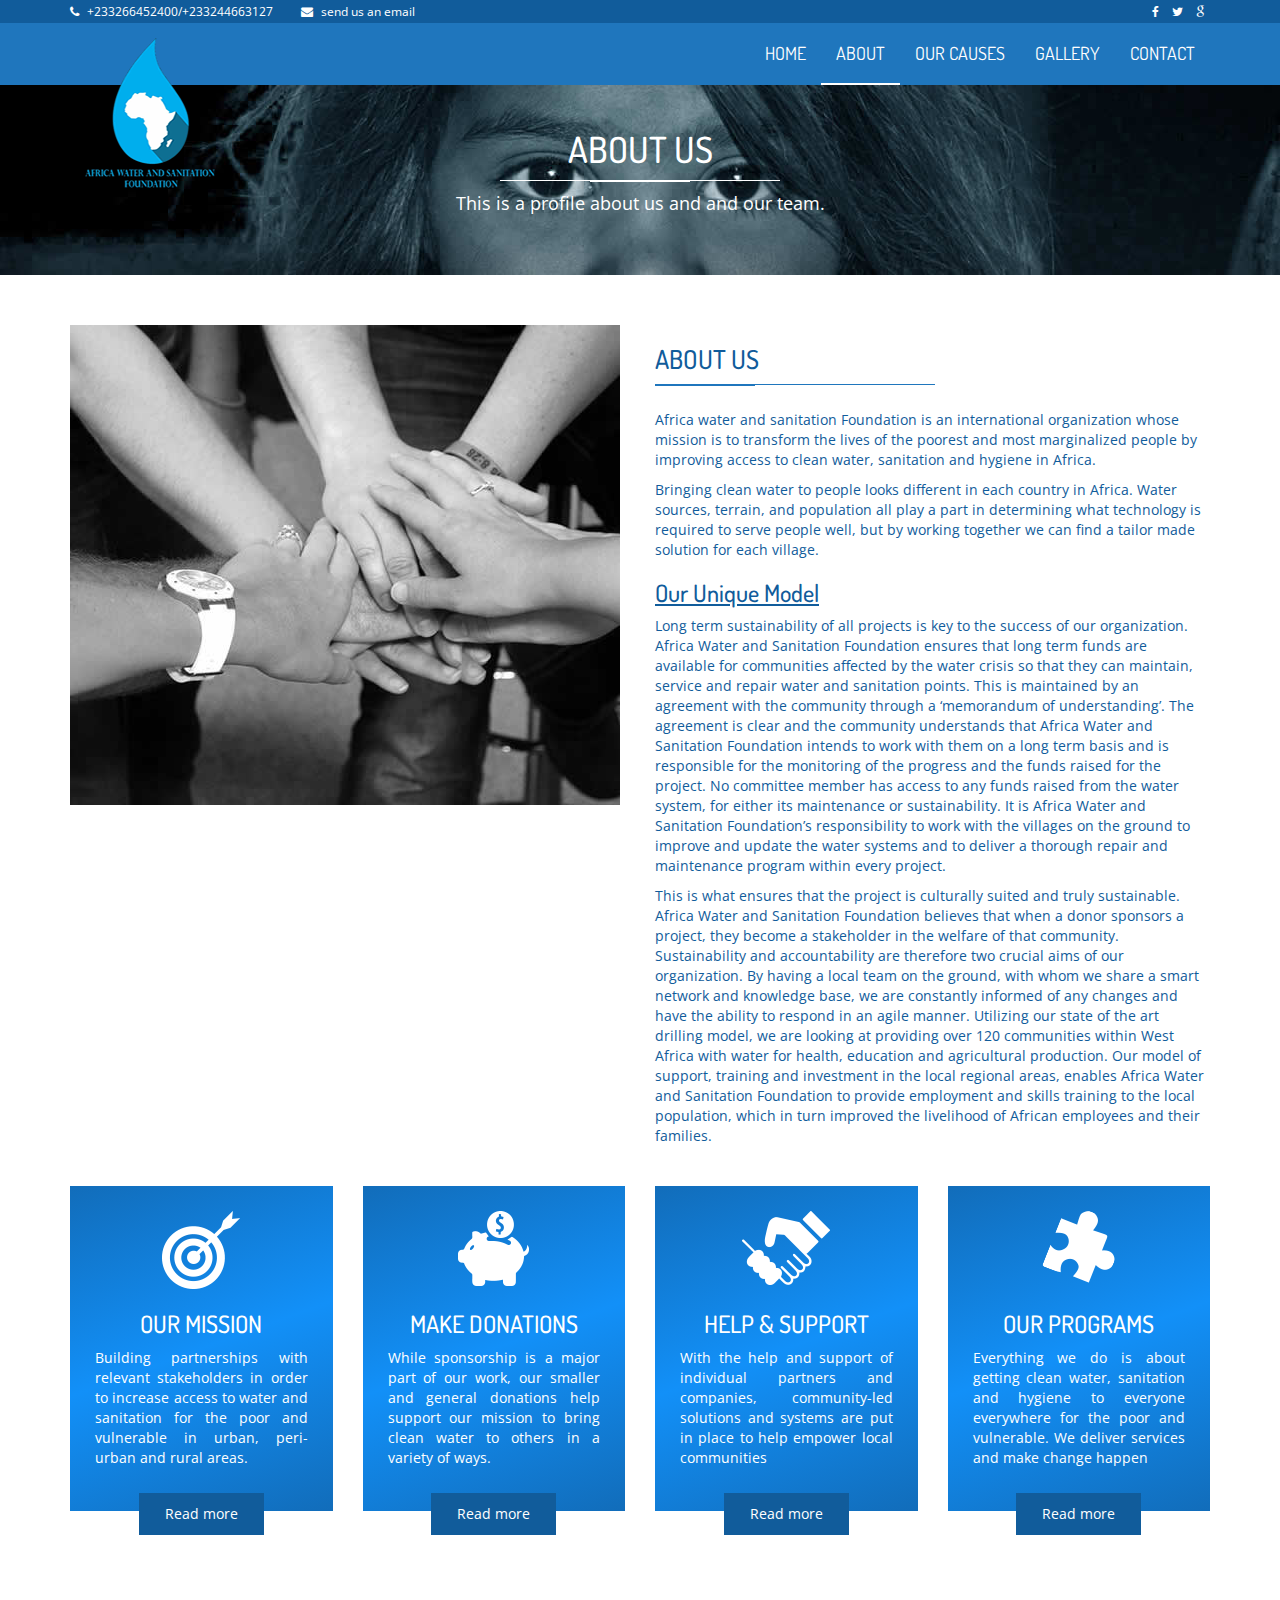
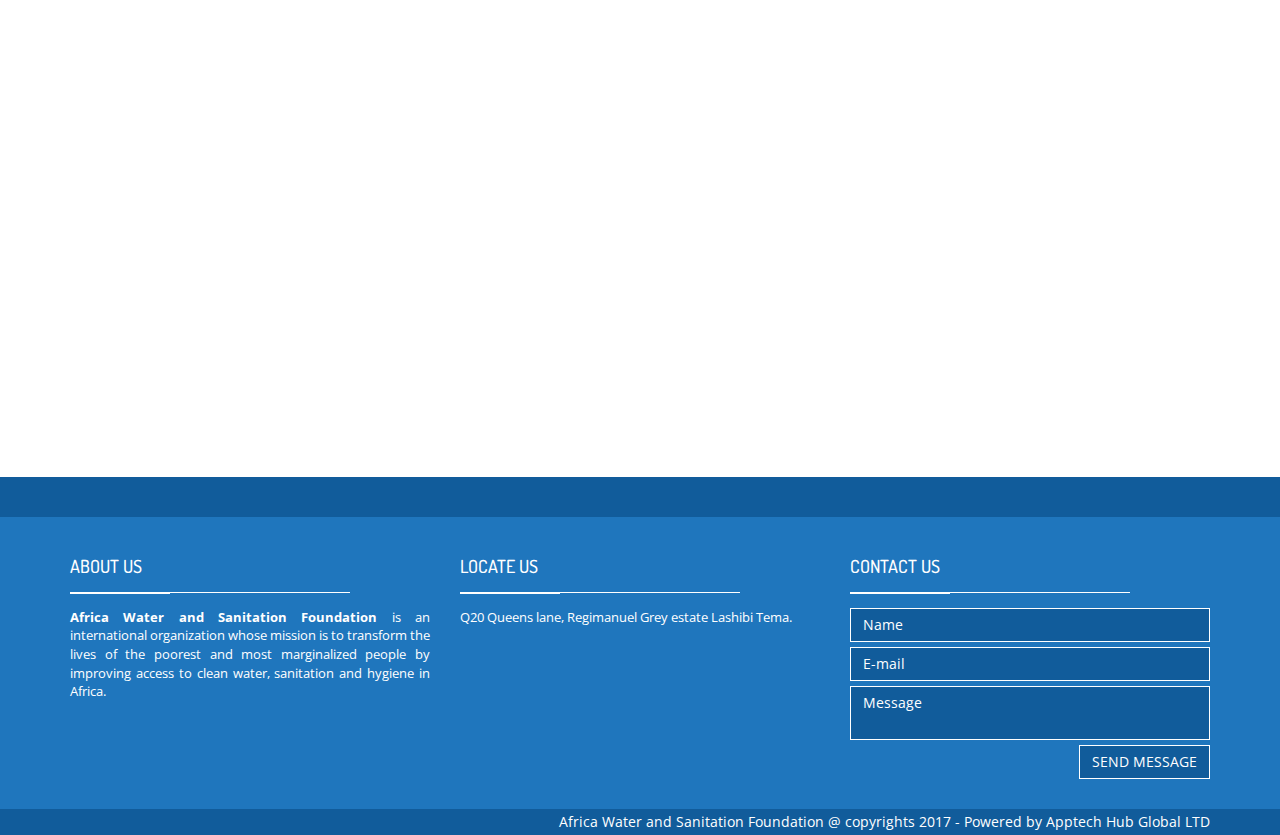
<file: about.html>
<!DOCTYPE html>
<html class="no-js">
    <head>
        <meta charset="utf-8">
        <title>About us </title>
        <meta name="description" content="">
        <meta name="viewport" content="width=device-width, initial-scale=1">

        <!-- Fonts -->
        <link href='http://fonts.googleapis.com/css?family=Open+Sans:400,300,700' rel='stylesheet' type='text/css'>
        <link href='http://fonts.googleapis.com/css?family=Dosis:400,700' rel='stylesheet' type='text/css'>

        <!-- Bootsrap -->
        <link rel="stylesheet" href="assets/css/bootstrap.min.css">

        <!-- Font awesome -->
        <link rel="stylesheet" href="assets/css/font-awesome.min.css">

        <!-- Template main Css -->
        <link rel="stylesheet" href="assets/css/style.css">
        
        <!-- Modernizr -->
        <script src="assets/js/modernizr-2.6.2.min.js"></script>


    </head>
    <body>
    <!-- NAVBAR
    ================================================== -->

    <header class="main-header">
        
    
        <nav class="navbar navbar-static-top">

            <div class="navbar-top">

              <div class="container">
                  <div class="row">

                    <div class="col-sm-6 col-xs-12">

                        <ul class="list-unstyled list-inline header-contact">
                            <li> <i class="fa fa-phone"></i> <a href="tel:">+233266452400/+233244663127</a> </li>
                             <li> <i class="fa fa-envelope"></i> <a href="mailto:contact@sadaka.org">send us an email</a> </li>
                       </ul> <!-- /.header-contact  -->
                      
                    </div>

                    <div class="col-sm-6 col-xs-12 text-right">

                        <ul class="list-unstyled list-inline header-social">

                            <li> <a href="#" target="_blank"> <i class="fa fa-facebook"></i> </a> </li>
                            <li> <a href="#" target="_blank"> <i class="fa fa-twitter"></i>  </a> </li>
                            <li> <a href="#" target="_blank"> <i class="fa fa-google"></i>  </a> </li>
                       </ul> <!-- /.header-social  -->
                      
                    </div>


                  </div>
              </div>

            </div>

            <div class="navbar-main">
              
              <div class="container">

                <div class="navbar-header">
                  <button type="button" class="navbar-toggle collapsed" data-toggle="collapse" data-target="#navbar" aria-expanded="false" aria-controls="navbar">

                    <span class="sr-only">Toggle navigation</span>
                    <span class="icon-bar"></span>
                    <span class="icon-bar"></span>
                    <span class="icon-bar"></span>

                  </button>
                  
                  <a class="navbar-brand" href="index.html"><img src="assets/images/af.png" alt=""></a>
                  
                </div>

                <div id="navbar" class="navbar-collapse collapse pull-right">

                  <ul class="nav navbar-nav">

                    <li><a href="index.html">HOME</a></li>
                    <li><a class="is-active"  href="about.html">ABOUT</a></li>
                    <li class="has-child"><a href="causes.html">OUR CAUSES</a>
                    <!--
                      <ul class="submenu">
                         <li class="submenu-item"><a href="causes.html">Causes list </a></li>
                         <li class="submenu-item"><a href="causes-single.html">Single cause </a></li>
                         <li class="submenu-item"><a href="causes-single.html">Single cause </a></li>
                         <li class="submenu-item"><a href="causes-single.html">Single cause </a></li>
                      </ul>-->

                    </li>
                    <li><a href="gallery.html">GALLERY</a></li>
                    <li><a href="contact.html">CONTACT</a></li>

                  </ul>

                </div> <!-- /#navbar -->

              </div> <!-- /.container -->
              
            </div> <!-- /.navbar-main -->


        </nav> 

    </header> <!-- /. main-header -->


	<div class="page-heading text-center">

		<div class="container zoomIn animated">
			
			<h1 class="page-title">ABOUT US <span class="title-under"></span></h1>
			<p class="page-description">
				This is a profile about us and and our team.
			</p>
			
		</div>

	</div>

	<div class="main-container">

		<div class="container">

			<div class="row fadeIn animated">

				<div class="col-md-6">

					<img src="assets/images/about-us.jpg" alt="" class="img-responsive">

				</div>

				<div class="col-md-6">

					<h2 class="title-style-2">ABOUT US <span class="title-under"></span></h2>

					<p>
					Africa water and sanitation Foundation is an international organization whose mission is to transform the lives of the poorest and most marginalized people by improving access to clean water, sanitation and hygiene in Africa. 
					</p>

					<p>
					Bringing clean water to people looks different in each country in Africa. Water sources, terrain, and population all play a part in determining what technology is required to serve people well, but by working together we can find a tailor made solution for each village.
					</p>

					<p>
					<h3><u>Our Unique Model</u></h3> 
Long term sustainability of all projects is key to the success of our organization. Africa Water and Sanitation Foundation ensures that long term funds are available for communities affected by the water crisis so that they can maintain, service and repair water and sanitation points. This is maintained by an agreement with the community through a ‘memorandum of understanding’. The agreement is clear and the community understands that Africa Water and Sanitation Foundation intends to work with them on a long term basis and is responsible for the monitoring of the progress and the funds raised for the project. No committee member has access to any funds raised from the water system, for either its maintenance or sustainability. It is Africa Water and Sanitation Foundation’s responsibility to work with the villages on the ground to improve and update the water systems and to deliver a thorough repair and maintenance program within every project. 
					</p>

					<p>
This is what ensures that the project is culturally suited and truly sustainable. Africa Water and Sanitation Foundation believes that when a donor sponsors a project, they become a stakeholder in the welfare of that community. Sustainability and accountability are therefore two crucial aims of our organization. By having a local team on the ground, with whom we share a smart network and knowledge base, we are constantly informed of any changes and have the ability to respond in an agile manner. Utilizing our state of the art drilling model, we are looking at providing over 120 communities within West Africa with water for health, education and agricultural production. Our model of support, training and investment in the local regional areas, enables Africa Water and Sanitation Foundation to provide employment and skills training to the local population, which in turn improved the livelihood of African employees and their families.
					</p>
					
				</div>

			</div> <!-- /.row -->

			<div class="section-home about-us">


			            <div class="row">

			                <div class="col-md-3 col-sm-6">
			                
			                  <div class="about-us-col">

			                        <div class="col-icon-wrapper">
			                          <img src="assets/images/icons/our-mission-icon.png" alt="">
			                        </div>
			                        <h3 class="col-title">our mission</h3>
			                        <div class="col-details">

       <p>Building partnerships with relevant stakeholders in order to increase access to water and sanitation for the poor and vulnerable in urban, peri-urban and rural areas.</p>
			                          
			                        </div>
			                        <a href="#" data-toggle="modal" data-target="#mission" class="btn btn-primary"> Read more </a>
			                    
			                  </div>
			                  
			                </div>


			                <div class="col-md-3 col-sm-6">
			                
			                  <div class="about-us-col">

			                        <div class="col-icon-wrapper">
			                          <img src="assets/images/icons/make-donation-icon.png" alt="">
			                        </div>
			                        <h3 class="col-title">Make donations</h3>
			                        <div class="col-details">

	<p>While sponsorship is a major part of our work, our smaller and general donations help support our mission to bring clean water to others in a variety of ways.</p>
			                          
			                        </div>
			                        <a href="#" data-toggle="modal" data-target="#makeadonate" class="btn btn-primary"> Read more </a>
			                    
			                  </div>
			                  
			                </div>


			                <div class="col-md-3 col-sm-6">
			                
			                  <div class="about-us-col">

			                        <div class="col-icon-wrapper">
			                          <img src="assets/images/icons/help-icon.png" alt="">
			                        </div>
			                        <h3 class="col-title">Help & support</h3>
			                        <div class="col-details">

			  <p>With the help and support of individual partners and companies, community-led solutions and systems are put in place to help empower local communities</p>
			                          
			                        </div>
			                        <a href="#" data-toggle="modal" data-target="#hands" class="btn btn-primary"> Read more </a>
			                    
			                  </div>
			                  
			                </div>


			                <div class="col-md-3 col-sm-6">
			                
			                  <div class="about-us-col">

			                        <div class="col-icon-wrapper">
			                          <img src="assets/images/icons/programs-icon.png" alt="">
			                        </div>
			                        <h3 class="col-title">our programs</h3>
			                        <div class="col-details">

	<p>Everything we do is about getting clean water, sanitation and hygiene to everyone everywhere for the poor and vulnerable. We deliver services and make change happen</p>
			                          
			                        </div>
			                        <a href="#" data-toggle="modal" data-target="#programs" class="btn btn-primary"> Read more </a>
			                    
			                  </div>
			                  
			                </div>
			                

			                
			            </div> <!-- /.row -->

			      
			    </div> 

		</div> <!-- /.about-us -->


	    <div class="our-team animate-onscroll fadeIn">

	        <div class="container">

	            <h2 class="title-style-1">Our Team <span class="title-under"></span></h2>

	            <div class="row">

	                <div class="col-md-3 col-sm-6">

	                    <div class="team-member">

	                        <div class="thumnail">

	                            <img src="assets/images/im.png" alt="" class="cause-img">
	                            
	                        </div>



	                        <h4 class="member-name"><a href="#">Eric Quarshie</a></h4>

	                        <div class="member-position">
	                            Founder
	                        </div>

	                        <div class="btn-holder">

	                          <a href="#" class="btn"> <i class="fa fa-envelope"></i> </a>
	                          <a href="#" class="btn"> <i class="fa fa-facebook"></i> </a>
	                          <a href="#" class="btn"> <i class="fa fa-google"></i> </a>
	                          <a href="#" class="btn"> <i class="fa fa-twitter"></i> </a>
	                          <a href="#" class="btn"> <i class="fa fa-linkedin"></i> </a>
	                          
	                        </div>

	                        

	                    </div> <!-- /.team-member -->
	                    
	                </div>

	             
	                    
	                
	                
                       
	                </div>

	            </div> <!-- /.row -->

	        </div>

	    </div>
		


	</div>


    <footer class="main-footer">

        <div class="footer-top">
            
        </div>


        <div class="footer-main">
            <div class="container">
                
                <div class="row">
                    <div class="col-md-4">

                        <div class="footer-col">

                            <h4 class="footer-title">About us <span class="title-under"></span></h4>

                            <div class="footer-content">
                                <p>
                                    <strong>Africa Water and Sanitation Foundation</strong> is an international organization whose mission is to transform the lives of the poorest and most marginalized people by improving access to clean water, sanitation and hygiene in Africa. 
                                </p> 

                            </div>
                            
                        </div>

                    </div>

                    <div class="col-md-4">

                        <div class="footer-col">

                            <h4 class="footer-title">Locate Us <span class="title-under"></span></h4>

                            <div class="footer-content">
                                <ul class="tweets list-unstyled">
                                    <li class="tweet"> 

                                        Q20 Queens lane, Regimanuel Grey estate Lashibi Tema.
 
                                    </li>

                                </ul>
                            </div>
                            
                        </div>

                    </div>


                    <div class="col-md-4">

                        <div class="footer-col">

                            <h4 class="footer-title">Contact us <span class="title-under"></span></h4>

                            <div class="footer-content">

                                <div class="footer-form" >
                                    
                                    <form action="php/mail.php" class="ajax-form">

                                        <div class="form-group">
                                            <input type="text" name="name" class="form-control" placeholder="Name" required>
                                        </div>

                                         <div class="form-group">
                                            <input type="email" name="email" class="form-control" placeholder="E-mail" required>
                                        </div>

                                        <div class="form-group">
                                            <textarea name="message" class="form-control" placeholder="Message" required></textarea>
                                        </div>

                                        <div class="form-group alerts">
                        
                                            <div class="alert alert-success" role="alert">
                                              
                                            </div>

                                            <div class="alert alert-danger" role="alert">
                                              
                                            </div>
                                            
                                        </div>

                                         <div class="form-group">
                                            <button type="submit" class="btn btn-submit pull-right">Send message</button>
                                        </div>
                                        
                                    </form>

                                </div>
                            </div>
                            
                        </div>

                    </div>
                    <div class="clearfix"></div>



                </div>
                
                
            </div>

            
        </div>

        <div class="footer-bottom">

            <div class="container text-right">
                Africa Water and Sanitation Foundation @ copyrights 2017 - Powered by <a href="http://apptechhubglobal.com" target="_blank">Apptech Hub Global LTD </a>
            </div>
        </div>
        
    </footer>
    
    
        <!-- Read Modal -->
    <div class="modal fade" id="mission" tabindex="-1" role="dialog" aria-labelledby="donateModalLabel" aria-hidden="true">

      <div class="modal-dialog">
        <div class="modal-content">
          <div class="modal-body">

               <h4 class="cause-title"><a href="#"><u>Our Mission</u></a></h4>
                        <div class="cause-details">
 <p> Building partnerships with relevant stakeholders in order to increase access to water and sanitation for the poor and vulnerable in urban, peri-urban and rural areas.</p>
 <p>Improved sanitation and hygiene better water management to reduce risks of water-borne diseases and recreational accidents.</p>
                        </div>
            
          </div>
        </div>
      </div>

    </div> 
    
    
        <div class="modal fade" id="makeadonate" tabindex="-1" role="dialog" aria-labelledby="donateModalLabel" aria-hidden="true">

      <div class="modal-dialog">
        <div class="modal-content">
          <div class="modal-body">

               <h4 class="cause-title"><a href="#"><u>Make A Donation</u></a></h4>
                        <div class="cause-details">
 <p> While sponsorship is a major part of our work, our smaller and general donations help support our mission to bring clean water to others in a variety of ways.</p>
<p> Your donation will help to increase access to water and sanitation for the poor and vulnerable in urban, peri-urban and rural areas.</p>
                        </div>
            
          </div>
        </div>
      </div>

    </div>
    
    
    
        <div class="modal fade" id="hands" tabindex="-1" role="dialog" aria-labelledby="donateModalLabel" aria-hidden="true">

      <div class="modal-dialog">
        <div class="modal-content">
          <div class="modal-body">

               <h4 class="cause-title"><a href="#"><u>Help and Support</u></a></h4>
                        <div class="cause-details">
<p> With the help and support of individual partners and companies, community-led solutions and systems are put in place to help empower local communities and people so that they can help themselves to take the first steps out of poverty.</p> 
                        </div>
            
          </div>
        </div>
      </div>

    </div>
    
    
    
        <div class="modal fade" id="programs" tabindex="-1" role="dialog" aria-labelledby="donateModalLabel" aria-hidden="true">

      <div class="modal-dialog">
        <div class="modal-content">
          <div class="modal-body">

               <h4 class="cause-title"><a href="#"><u>Our Program</u></a></h4>
                        <div class="cause-details">
<p> Everything we do is about getting clean water, sanitation and hygiene to everyone everywhere for the poor and vulnerable. We deliver services and make change happen.</p>
                        </div>
            
          </div>
        </div>
      </div>

    </div>
    
    <!-- /.modal -->




       
        
        <!-- jQuery -->
        <script src="//ajax.googleapis.com/ajax/libs/jquery/1.11.1/jquery.min.js"></script>
        <script>window.jQuery || document.write('<script src="assets/js/jquery-1.11.1.min.js"><\/script>')</script>

        <!-- Bootsrap javascript file -->
        <script src="assets/js/bootstrap.min.js"></script>


        <!-- Template main javascript -->
        <script src="assets/js/main.js"></script>

    </body>
</html>
</file>
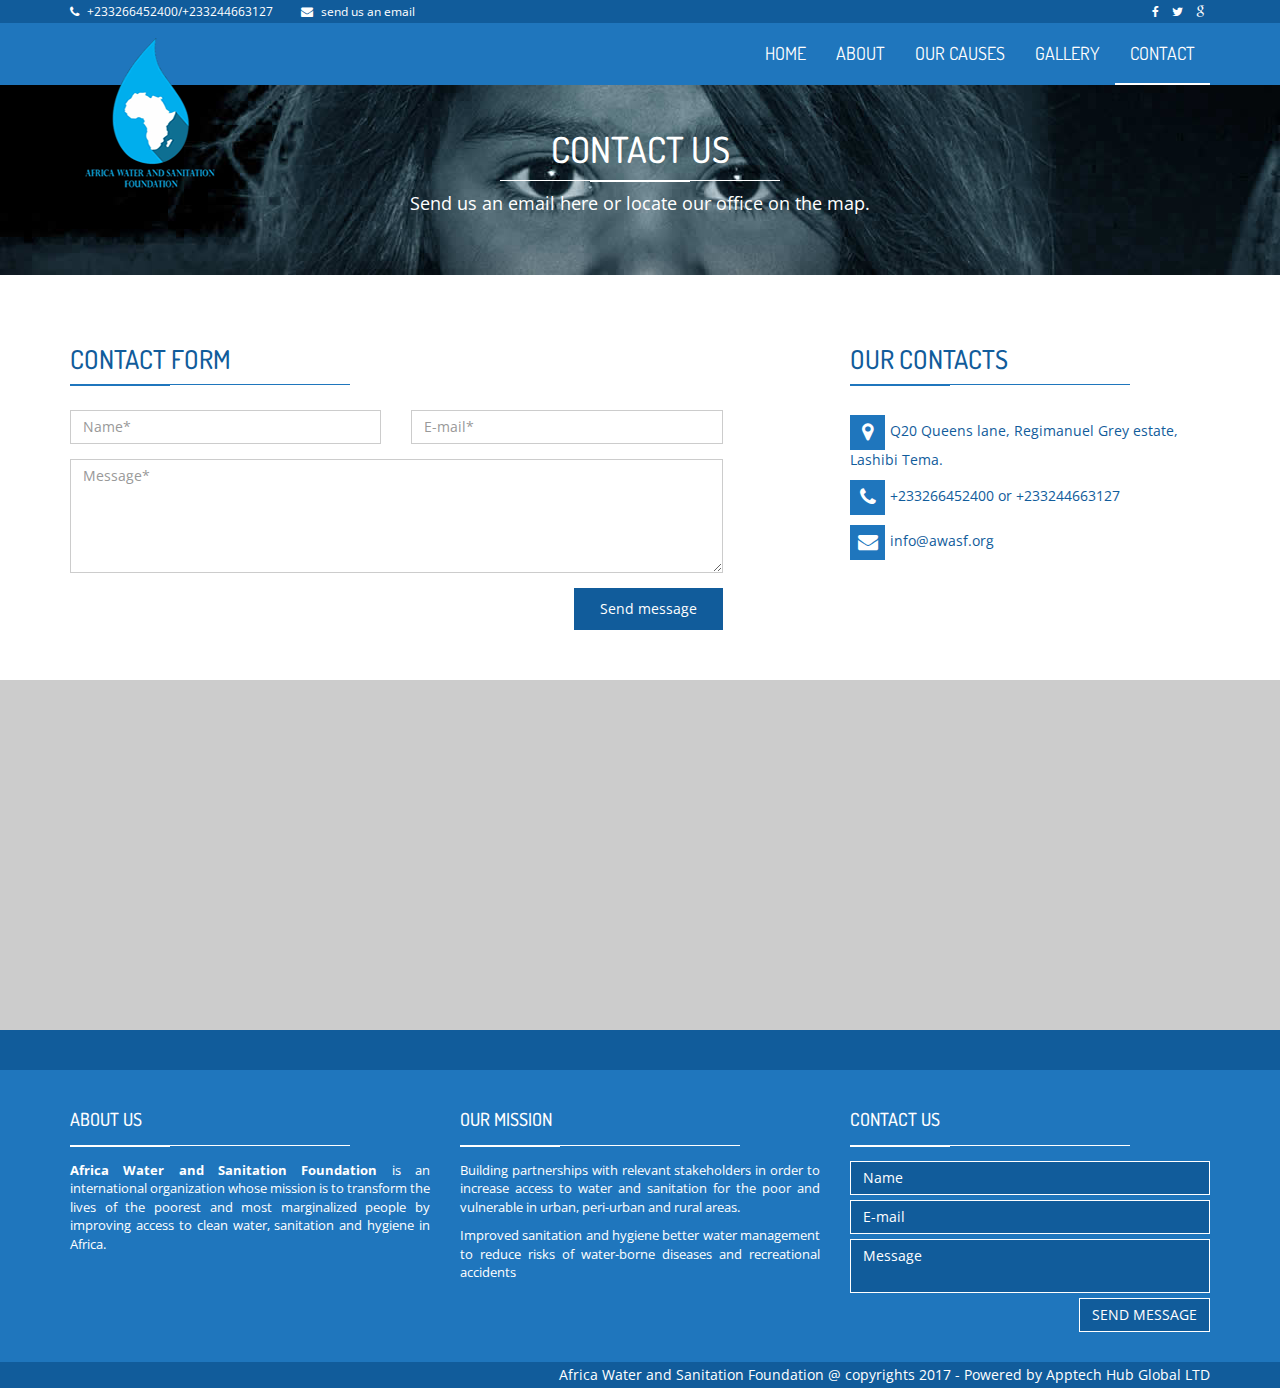
<file: contact.html>
<!DOCTYPE html>
<html class="no-js">
    <head>
        <meta charset="utf-8">
        <title>Contact Us</title>
        <meta name="description" content="">
        <meta name="viewport" content="width=device-width, initial-scale=1">

        <!-- Fonts -->
        <link href='http://fonts.googleapis.com/css?family=Open+Sans:400,300,700' rel='stylesheet' type='text/css'>
        <link href='http://fonts.googleapis.com/css?family=Dosis:400,700' rel='stylesheet' type='text/css'>

        <!-- Bootsrap -->
        <link rel="stylesheet" href="assets/css/bootstrap.min.css">

        <!-- Font awesome -->
        <link rel="stylesheet" href="assets/css/font-awesome.min.css">

        <!-- Template main Css -->
        <link rel="stylesheet" href="assets/css/style.css">
        
        <!-- Modernizr -->
        <script src="assets/js/modernizr-2.6.2.min.js"></script>


    </head>
    <body>
    <!-- NAVBAR
    ================================================== -->

    <header class="main-header">
        
    
        <nav class="navbar navbar-static-top">

            <div class="navbar-top">

              <div class="container">
                  <div class="row">

                    <div class="col-sm-6 col-xs-12">

                        <ul class="list-unstyled list-inline header-contact">
                            <li> <i class="fa fa-phone"></i> <a href="tel:">+233266452400/+233244663127</a> </li>
                             <li> <i class="fa fa-envelope"></i> <a href="mailto:contact@sadaka.org">send us an email</a> </li>
                       </ul> <!-- /.header-contact  -->
                      
                    </div>

                    <div class="col-sm-6 col-xs-12 text-right">

                        <ul class="list-unstyled list-inline header-social">

                            <li> <a href="#" target="_blank"> <i class="fa fa-facebook"></i> </a> </li>
                            <li> <a href="#" target="_blank"> <i class="fa fa-twitter"></i>  </a> </li>
                            <li> <a href="#" target="_blank"> <i class="fa fa-google"></i>  </a> </li>
                       </ul> <!-- /.header-social  -->
                      
                    </div>


                  </div>
              </div>

            </div>

            <div class="navbar-main">
              
              <div class="container">

                <div class="navbar-header">
                  <button type="button" class="navbar-toggle collapsed" data-toggle="collapse" data-target="#navbar" aria-expanded="false" aria-controls="navbar">

                    <span class="sr-only">Toggle navigation</span>
                    <span class="icon-bar"></span>
                    <span class="icon-bar"></span>
                    <span class="icon-bar"></span>

                  </button>
                  
                  <a class="navbar-brand" href="index.html"><img src="assets/images/af.png" alt=""></a>
                  
                </div>

                <div id="navbar" class="navbar-collapse collapse pull-right">

                  <ul class="nav navbar-nav">

                    <li><a href="index.html">HOME</a></li>
                    <li><a href="about.html">ABOUT</a></li>
                    <li class="has-child"><a href="causes.html">OUR CAUSES</a>
				<!--
                      <ul class="submenu">
                         <li class="submenu-item"><a href="causes.html">Causes list </a></li>
                         <li class="submenu-item"><a href="causes-single.html">Single cause </a></li>
                         <li class="submenu-item"><a href="causes-single.html">Single cause </a></li>
                         <li class="submenu-item"><a href="causes-single.html">Single cause </a></li>
                      </ul> -->

                    </li>
                    <li><a href="gallery.html">GALLERY</a></li>
                    <li><a class="is-active"  href="contact.html">CONTACT</a></li>

                  </ul>

                </div> <!-- /#navbar -->

              </div> <!-- /.container -->
              
            </div> <!-- /.navbar-main -->


        </nav> 

    </header> <!-- /. main-header -->


	<div class="page-heading text-center">

		<div class="container zoomIn animated">
			
			<h1 class="page-title">CONTACT US <span class="title-under"></span></h1>
			<p class="page-description">
				Send us an email here or locate our office on the map.
			</p>
			
		</div>

	</div>

	<div class="main-container fadeIn animated">

		<div class="container">

			<div class="row">

				<div class="col-md-7 col-sm-12 col-form">

					<h2 class="title-style-2">CONTACT FORM <span class="title-under"></span></h2>

					<form action="php/mail.php" class="contact-form ajax-form">

						<div class="row">

							<div class="form-group col-md-6">
	                            <input type="text" name="name" class="form-control" placeholder="Name*" required>
	                        </div>

	                         <div class="form-group col-md-6">
	                            <input type="email" name="email" class="form-control" placeholder="E-mail*" required>
	                        </div>
							
						</div>

                        <div class="form-group">
                            <textarea name="message" rows="5" class="form-control" placeholder="Message*" required></textarea>
                        </div>

                        <div class="form-group alerts">
                        
                        	<div class="alert alert-success" role="alert">
							  
							</div>

							<div class="alert alert-danger" role="alert">
							  
							</div>
							
                        </div>	

                         <div class="form-group">
                            <button type="submit" class="btn btn-primary pull-right">Send message</button>
                        </div>

                        <div class="clearfix"></div>

					</form>

				</div>

				<div class="col-md-4 col-md-offset-1 col-contact">

					<h2 class="title-style-2"> OUR CONTACTS <span class="title-under"></span></h2>

					<div class="contact-items">

						<ul class="list-unstyled contact-items-list">
						  <li class="contact-item"> <span class="contact-icon"> <i class="fa fa-map-marker"></i></span>Q20 Queens lane, Regimanuel Grey estate, Lashibi Tema. </li>
							<li class="contact-item"> <span class="contact-icon"> <i class="fa fa-phone"></i></span>+233266452400 or +233244663127</li>

							<li class="contact-item"> <span class="contact-icon"> <i class="fa fa-envelope"></i></span>info@awasf.org</li>
						</ul>
					</div>

					
					
				</div>

			</div> <!-- /.row -->


		</div>
		


	</div>

	<div id="contact-map" class="contact-map" align="center">
    
    <iframe src="https://www.google.com/maps/embed?pb=!1m18!1m12!1m3!1d3970.6610364212343!2d-0.0761908354227543!3d5.616968195928013!2m3!1f0!2f0!3f0!3m2!1i1024!2i768!4f13.1!3m3!1m2!1s0xfdf869d8648c2b3%3A0x725358a7338294e0!2sRegimanuel+Grey+Estates%2C+Sakumuno%2C+Accra%2C+Ghana!5e0!3m2!1sen!2ses!4v1508514264764" width="1300" height="350" frameborder="0" style="border:0" allowfullscreen></iframe>
		
	</div>


    <footer class="main-footer">

        <div class="footer-top">
            
        </div>


        <div class="footer-main">
            <div class="container">
                
                <div class="row">
                    <div class="col-md-4">

                        <div class="footer-col">

                            <h4 class="footer-title">About us <span class="title-under"></span></h4>

                            <div class="footer-content">
                                <p>
          <strong>Africa Water and Sanitation Foundation</strong> is an international organization whose mission is to transform the lives of the poorest and most marginalized people by improving access to clean water, sanitation and hygiene in Africa.
                                </p> 

                            </div>
                            
                        </div>

                    </div>

                    <div class="col-md-4">

                        <div class="footer-col">

                            <h4 class="footer-title">OUR MISSION <span class="title-under"></span></h4>

                            <div class="footer-content">
                                <ul class="tweets list-unstyled">
                                    <li class="tweet"> 
       <p>Building partnerships with relevant stakeholders in order to increase access to water and sanitation for the poor and vulnerable in urban, peri-urban and rural areas.</p>
<p>Improved sanitation and hygiene better water management to reduce risks of water-borne diseases and recreational accidents</p>
 

                                    </li>
                                    
                                </ul>
                            </div>
                            
                        </div>

                    </div>


                    <div class="col-md-4">

                        <div class="footer-col">

                            <h4 class="footer-title">Contact us <span class="title-under"></span></h4>

                            <div class="footer-content">

                                <div class="footer-form" >
                                    
                                    <form action="php/mail.php" class="ajax-form">

                                        <div class="form-group">
                                            <input type="text" name="name" class="form-control" placeholder="Name" required>
                                        </div>

                                         <div class="form-group">
                                            <input type="email" name="email" class="form-control" placeholder="E-mail" required>
                                        </div>

                                        <div class="form-group">
                                            <textarea name="message" class="form-control" placeholder="Message" required></textarea>
                                        </div>

                                        <div class="form-group alerts">
                        
                                            <div class="alert alert-success" role="alert">
                                              
                                            </div>

                                            <div class="alert alert-danger" role="alert">
                                              
                                            </div>
                                            
                                        </div>

                                         <div class="form-group">
                                            <button type="submit" class="btn btn-submit pull-right">Send message</button>
                                        </div>
                                        
                                    </form>

                                </div>
                            </div>
                            
                        </div>

                    </div>
                    <div class="clearfix"></div>



                </div>
                
                
            </div>

            
        </div>

        <div class="footer-bottom">

            <div class="container text-right">
                Africa Water and Sanitation Foundation @ copyrights 2017 - Powered by <a href="http://apptechhubglobal.com" target="_blank">Apptech Hub Global LTD </a>
            </div>
        </div>
        
    </footer>




       
        
        <!-- jQuery -->
        <script src="//ajax.googleapis.com/ajax/libs/jquery/1.11.1/jquery.min.js"></script>
        <script>window.jQuery || document.write('<script src="assets/js/jquery-1.11.1.min.js"><\/script>')</script>

        <!-- Bootsrap javascript file -->
        <script src="assets/js/bootstrap.min.js"></script>


        <!-- Template main javascript -->
        <script src="assets/js/main.js"></script>

    </body>
</html>
</file>
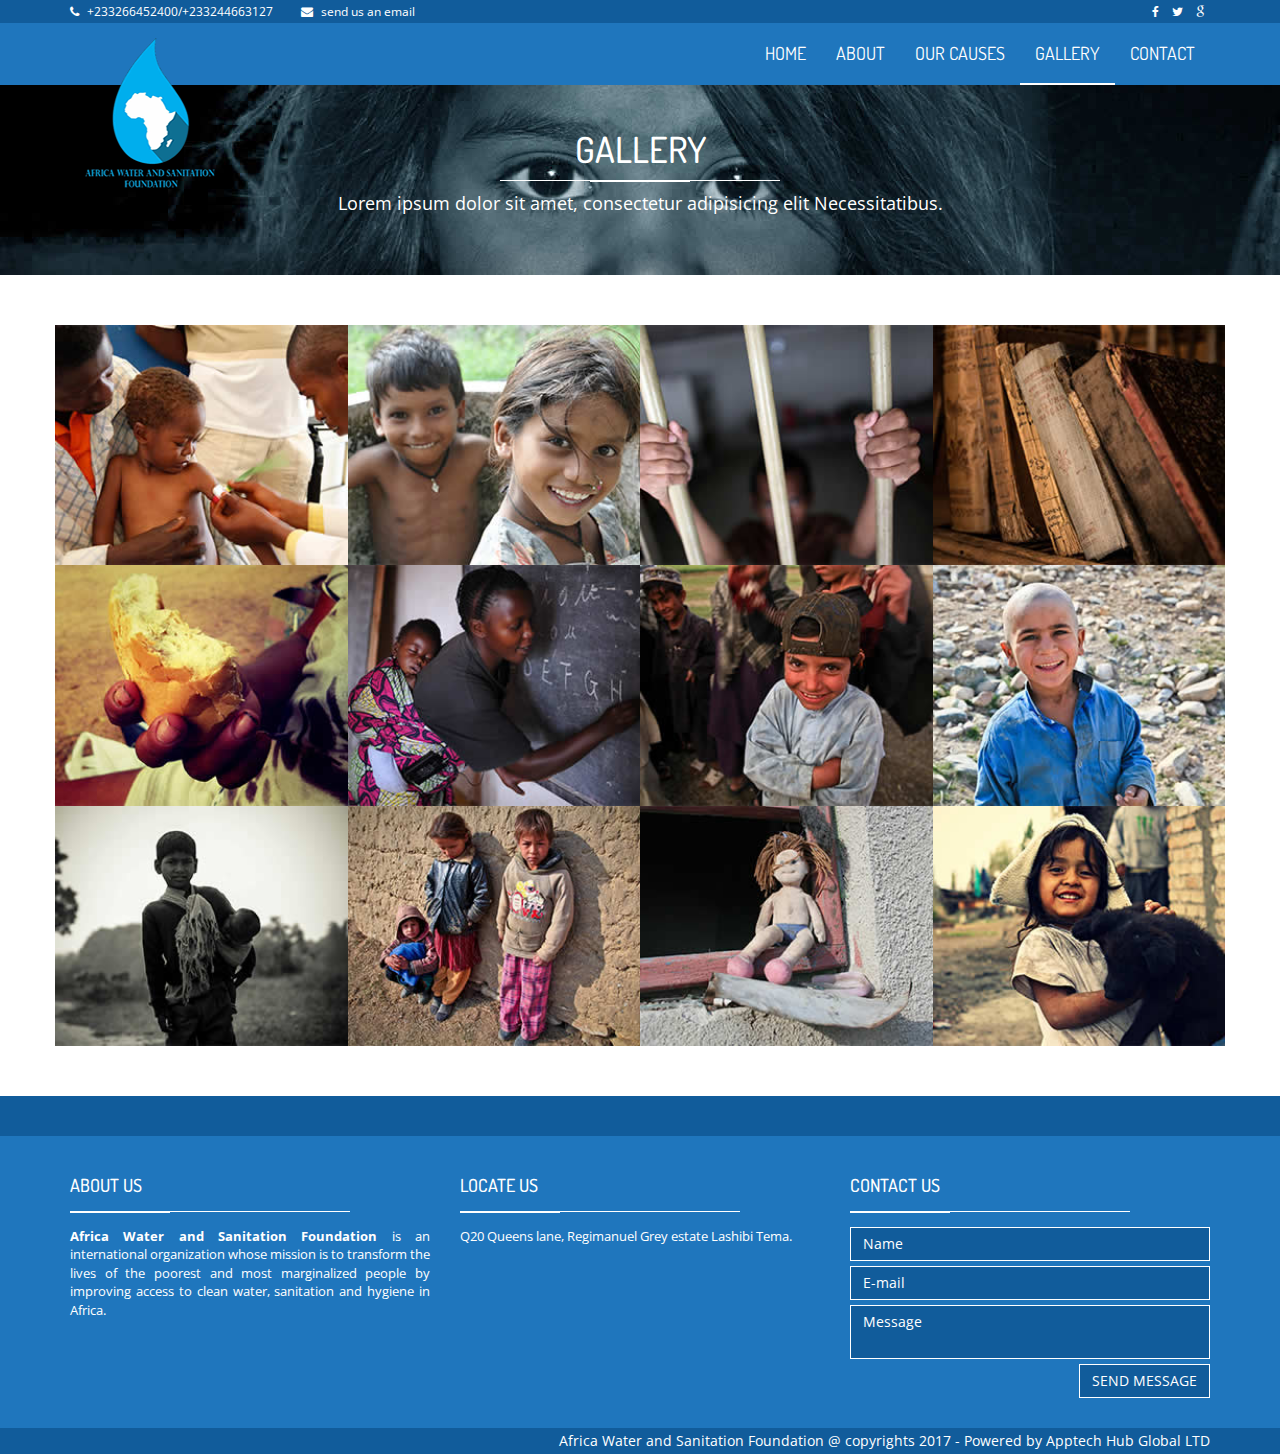
<file: gallery.html>
<!DOCTYPE html>
<html class="no-js">
    <head>
        <meta charset="utf-8">
        <title>Gallery</title>
        <meta name="description" content="">
        <meta name="viewport" content="width=device-width, initial-scale=1">

        <!-- Fonts -->
        <link href='http://fonts.googleapis.com/css?family=Open+Sans:400,300,700' rel='stylesheet' type='text/css'>
        <link href='http://fonts.googleapis.com/css?family=Dosis:400,700' rel='stylesheet' type='text/css'>

        <!-- Bootsrap -->
        <link rel="stylesheet" href="assets/css/bootstrap.min.css">


        <!-- Font awesome -->
        <link rel="stylesheet" href="assets/css/font-awesome.min.css">

        <!-- PrettyPhoto -->
        <link rel="stylesheet" href="assets/css/prettyPhoto.css">

        <!-- Template main Css -->
        <link rel="stylesheet" href="assets/css/style.css">
        
        <!-- Modernizr -->
        <script src="assets/js/modernizr-2.6.2.min.js"></script>


    </head>
    <body>
    <!-- NAVBAR
    ================================================== -->

    <header class="main-header">
        
    
        <nav class="navbar navbar-static-top">

            <div class="navbar-top">

              <div class="container">
                  <div class="row">

                    <div class="col-sm-6 col-xs-12">

                        <ul class="list-unstyled list-inline header-contact">
                            <li> <i class="fa fa-phone"></i> <a href="tel:">+233266452400/+233244663127</a> </li>
                             <li> <i class="fa fa-envelope"></i> <a href="mailto:contact@sadaka.org">send us an email</a> </li>
                       </ul> <!-- /.header-contact  -->
                      
                    </div>

                    <div class="col-sm-6 col-xs-12 text-right">

                        <ul class="list-unstyled list-inline header-social">

                            <li> <a href="#" target="_blank"> <i class="fa fa-facebook"></i> </a> </li>
                            <li> <a href="#" target="_blank"> <i class="fa fa-twitter"></i>  </a> </li>
                            <li> <a href="#" target="_blank"> <i class="fa fa-google"></i>  </a> </li>
                       </ul> <!-- /.header-social  -->
                      
                    </div>


                  </div>
              </div>

            </div>

            <div class="navbar-main">
              
              <div class="container">

                <div class="navbar-header">
                  <button type="button" class="navbar-toggle collapsed" data-toggle="collapse" data-target="#navbar" aria-expanded="false" aria-controls="navbar">

                    <span class="sr-only">Toggle navigation</span>
                    <span class="icon-bar"></span>
                    <span class="icon-bar"></span>
                    <span class="icon-bar"></span>

                  </button>
                  
                  <a class="navbar-brand" href="index.html"><img src="assets/images/af.png" alt=""></a>
                  
                </div>

                <div id="navbar" class="navbar-collapse collapse pull-right">

                  <ul class="nav navbar-nav">

                    <li><a href="index.html">HOME</a></li>
                    <li><a href="about.html">ABOUT</a></li>
                    <li class="has-child"><a href="causes.html">OUR CAUSES</a>
                     <!--
                      <ul class="submenu">
                         <li class="submenu-item"><a href="causes.html">Causes list </a></li>
                         <li class="submenu-item"><a href="causes-single.html">Single cause </a></li>
                         <li class="submenu-item"><a href="causes-single.html">Single cause </a></li>
                         <li class="submenu-item"><a href="causes-single.html">Single cause </a></li>
                      </ul> -->

                    </li>
                    <li><a class="is-active" href="gallery.html">GALLERY</a></li>
                    <li><a href="contact.html">CONTACT</a></li>

                  </ul>

                </div> <!-- /#navbar -->

              </div> <!-- /.container -->
              
            </div> <!-- /.navbar-main -->


        </nav> 

    </header> <!-- /. main-header -->


	<div class="page-heading text-center">

		<div class="container zoomIn animated">
			
			<h1 class="page-title">GALLERY <span class="title-under"></span></h1>
			<p class="page-description">
				Lorem ipsum dolor sit amet, consectetur adipisicing elit Necessitatibus.
			</p>
			
		</div>

	</div>

	<div class="main-container">

		<div class="container gallery fadeIn animated">

			<div class="row">
				

					<a href="assets/images/gallery/7610291856_931fb9f461_k.jpg" class="col-md-3 col-sm-4 gallery-item lightbox">

						<img src="assets/images/gallery/thumb/7610291856_931fb9f461_k.jpg" alt="">

						<span class="on-hover">
							<span class="hover-caption">Image Caption</span>
						</span>

					</a> <!-- /.gallery-item -->

					<a href="assets/images/gallery/children-82272_1280.jpg" class="col-md-3 col-sm-4 gallery-item lightbox">

						<img src="assets/images/gallery/thumb/children-82272_1280.jpg" alt="">
						
						<span class="on-hover">
							<span class="hover-caption">Image Caption</span>
						</span>
						
					</a> <!-- /.gallery-item -->


					<a href="assets/images/gallery/human-rights.jpg" class="col-md-3 col-sm-4 gallery-item lightbox">

						<img src="assets/images/gallery/thumb/human-rights.jpg" alt="">
						
						<span class="on-hover">
							<span class="hover-caption">Image Caption</span>
						</span>
						
					</a> <!-- /.gallery-item -->


					<a href="assets/images/gallery/old-books-436498_1280.jpg" class="col-md-3 col-sm-4 gallery-item lightbox">

						<img src="assets/images/gallery/thumb/old-books-436498_1280.jpg" alt="">
						
						<span class="on-hover">
							<span class="hover-caption">Image Caption</span>
						</span>
						
					</a> <!-- /.gallery-item -->

					<a href="assets/images/gallery/hunger-682834_1280.jpg" class="col-md-3 col-sm-4 gallery-item lightbox">

						<img src="assets/images/gallery/thumb/hunger-682834_1280.jpg" alt="">
						
						<span class="on-hover">
							<span class="hover-caption">Image Caption</span>
						</span>
						
					</a> <!-- /.gallery-item -->

					<a href="assets/images/gallery/africa-education.jpg" class="col-md-3 col-sm-4 gallery-item lightbox">

						<img src="assets/images/gallery/thumb/africa-education.jpg" alt="">
						
						<span class="on-hover">
							<span class="hover-caption">Image Caption</span>
						</span>
						
					</a> <!-- /.gallery-item -->


					<a href="assets/images/gallery/afghani-60798_1280.jpg" class="col-md-3 col-sm-4 gallery-item lightbox">

						<img src="assets/images/gallery/thumb/afghani-60798_1280.jpg" alt="">

						<span class="on-hover">
							<span class="hover-caption">Image Caption</span>
						</span>

					</a> <!-- /.gallery-item -->

					<a href="assets/images/gallery/boy-60729_1280.jpg" class="col-md-3 col-sm-4 gallery-item lightbox">

						<img src="assets/images/gallery/thumb/boy-60729_1280.jpg" alt="">
						
						<span class="on-hover">
							<span class="hover-caption">Image Caption</span>
						</span>
						
					</a> <!-- /.gallery-item -->


					<a href="assets/images/gallery/child-207573_1280.jpg" class="col-md-3 col-sm-4 gallery-item lightbox">

						<img src="assets/images/gallery/thumb/child-207573_1280.jpg" alt="">
						
						<span class="on-hover">
							<span class="hover-caption">Image Caption</span>
						</span>
						
					</a> <!-- /.gallery-item -->


					<a href="assets/images/gallery/children-60654_1280.jpg" class="col-md-3 col-sm-4 gallery-item lightbox">

						<img src="assets/images/gallery/thumb/children-60654_1280.jpg" alt="">
						
						<span class="on-hover">
							<span class="hover-caption">Image Caption</span>
						</span>
						
					</a> <!-- /.gallery-item -->

					<a href="assets/images/gallery/doll-87407_1280.jpg" class="col-md-3 col-sm-4 gallery-item lightbox">

						<img src="assets/images/gallery/thumb/doll-87407_1280.jpg" alt="">
						
						<span class="on-hover">
							<span class="hover-caption">Image Caption</span>
						</span>
						
					</a> <!-- /.gallery-item -->

					<a href="assets/images/gallery/girl-62328_1280.jpg" class="col-md-3 col-sm-4 gallery-item lightbox">

						<img src="assets/images/gallery/thumb/girl-62328_1280.jpg" alt="">
						
						<span class="on-hover">
							<span class="hover-caption">Image Caption</span>
						</span>
						
					</a> <!-- /.gallery-item -->
					
				
			</div>
			
		</div>


	</div> <!-- /.main-container  -->


    <footer class="main-footer">

        <div class="footer-top">
            
        </div>


        <div class="footer-main">
            <div class="container">
                
                <div class="row">
                    <div class="col-md-4">

                        <div class="footer-col">

                            <h4 class="footer-title">About us <span class="title-under"></span></h4>

                            <div class="footer-content">
                                <p>
                                    <strong>Africa Water and Sanitation Foundation</strong> is an international organization whose mission is to transform the lives of the poorest and most marginalized people by improving access to clean water, sanitation and hygiene in Africa. 
                                </p> 

                            </div>
                            
                        </div>

                    </div>

                    <div class="col-md-4">

                        <div class="footer-col">

                            <h4 class="footer-title">LOCATE US<span class="title-under"></span></h4>

                            <div class="footer-content">
                                <ul class="tweets list-unstyled">
                                    <li class="tweet"> 

                                        Q20 Queens lane, Regimanuel Grey estate Lashibi Tema.

                                    </li>
                                </ul>
                            </div>
                            
                        </div>

                    </div>


                    <div class="col-md-4">

                        <div class="footer-col">

                            <h4 class="footer-title">Contact us <span class="title-under"></span></h4>

                            <div class="footer-content">

                                <div class="footer-form" >
                                    
                                    <form action="php/mail.php" class="ajax-form">

                                        <div class="form-group">
                                            <input type="text" name="name" class="form-control" placeholder="Name" required>
                                        </div>

                                         <div class="form-group">
                                            <input type="email" name="email" class="form-control" placeholder="E-mail" required>
                                        </div>

                                        <div class="form-group">
                                            <textarea name="message" class="form-control" placeholder="Message" required></textarea>
                                        </div>

                                        <div class="form-group alerts">
                        
                                            <div class="alert alert-success" role="alert">
                                              
                                            </div>

                                            <div class="alert alert-danger" role="alert">
                                              
                                            </div>
                                            
                                        </div>

                                         <div class="form-group">
                                            <button type="submit" class="btn btn-submit pull-right">Send message</button>
                                        </div>
                                        
                                    </form>

                                </div>
                            </div>
                            
                        </div>

                    </div>
                    <div class="clearfix"></div>



                </div>
                
                
            </div>

            
        </div>

        <div class="footer-bottom">

            <div class="container text-right">
                Africa Water and Sanitation Foundation @ copyrights 2017 - Powered by <a href="http://apptechhubglobal.com" target="_blank">Apptech Hub Global LTD </a>
            </div>
        </div>
        
    </footer>
              
        <!-- jQuery -->
        <script src="//ajax.googleapis.com/ajax/libs/jquery/1.11.1/jquery.min.js"></script>
        <script>window.jQuery || document.write('<script src="assets/js/jquery-1.11.1.min.js"><\/script>')</script>

        <!-- Bootsrap javascript file -->
        <script src="assets/js/bootstrap.min.js"></script>

        <!-- PrettyPhoto javascript file -->
        <script src="assets/js/jquery.prettyPhoto.js"></script>

        <!-- Template main javascript -->
        <script src="assets/js/main.js"></script>

    </body>
</html>
</file>
<file: assets/css/style.css>
/*------------------------------------------------------------------------------------------------------------------------
 
 @package: Sadaka
 @author: Ouarmedia/Farouk BLALOU
 @version: 1.0
 
 --------------------------------------------------------------------------------------------------------------------- */

/* =============================================================================
  Base
========================================================================== */
body {
  font-family: "Open sans", sans-serif;
  color: #115c9b;
}

h1,
h2,
h3,
h4 {
  font-family: "Dosis", sans-serif;
}

a {
  color: inherit;
}
a:hover, a:focus, a:active {
  color: inherit;
}

/* =============================================================================
  Layout
========================================================================== */
/* Header 
================================= */
.navbar-static-top {
  margin: 0;
  border: 0;
  color: #fff;
}

.navbar-top {
  background: #115c9b;
  font-size: 12px;
  padding: 3px 0;
}
.navbar-top .list-inline {
  margin-bottom: 0;
}
.navbar-top .header-contact li {
  margin-right: 15px;
}
.navbar-top .header-contact li .fa {
  margin-right: 5px;
}

.navbar-main {
  margin-bottom: 0;
  color: #fff;
  background: #1f76bd;
}
.navbar-main .navbar-brand {
  border-bottom: none !important;
}
.navbar-main a:hover,
.navbar-main a:active,
.navbar-main a:focus,
.navbar-main a.is-active {
  background: none !important;
  color: inherit;
  border-bottom: 2px solid #fff;
}
.navbar-main .submenu {
  position: absolute;
  list-style: none;
  background: #1f76bd;
  padding: 0;
  width: 150px;
  left: -35px;
  visibility: hidden;
  top: 85px;
  -moz-transition: all, 0.05s;
  -o-transition: all, 0.05s;
  -webkit-transition: all, 0.05s;
  transition: all, 0.05s;
}
.navbar-main .submenu li {
  border-top: 1px solid #185b91;
}
.navbar-main .submenu li:hover {
  background: #185b91;
  -moz-transition: all, 0.3s;
  -o-transition: all, 0.3s;
  -webkit-transition: all, 0.3s;
  transition: all, 0.3s;
}
.navbar-main .submenu li a {
  width: 100%;
  border-bottom: none;
  text-decoration: none;
  padding: 5px 25px;
  display: block;
  font-size: 16px;
}
.navbar-main li a {
  font-family: "Dosis", sans-serif;
  font-size: 18px;
  padding: 20px 15px;
  border-bottom: 2px solid transparent;
}
.navbar-main li:hover .submenu {
  top: 62px;
  visibility: visible;
  -moz-transition: all, 0.25s;
  -o-transition: all, 0.25s;
  -webkit-transition: all, 0.25s;
  transition: all, 0.25s;
}
.navbar-main .icon-bar {
  background: #fff;
}

/* Home Slider 
================================= */
.carousel-home img {
  width: 100%;
}
.carousel-home .carousel-control {
  background: #1f76bd;
  height: 80px;
  width: 40px;
  top: 50%;
  margin-top: -40px;
  -moz-transition: width, 0.3s;
  -o-transition: width, 0.3s;
  -webkit-transition: width, 0.3s;
  transition: width, 0.3s;
}
.carousel-home .carousel-control .fa {
  font-size: 2.5em;
  padding-top: 12px;
}
.carousel-home .carousel-control:hover {
  width: 50px;
}
.carousel-home .carousel-caption {
  top: 50%;
  bottom: auto;
  transform: translateY(-50%);
}
.carousel-home .carousel-title {
  color: #fff;
  font-family: "Dosis", sans-serif;
  font-size: 50px;
  font-weight: bold;
  text-transform: uppercase;
}
.carousel-home .carousel-subtitle {
  font-size: 25px;
  text-transform: uppercase;
}
.carousel-home .btn {
  margin-top: 30px;
}

.section-home {
  margin: 30px 0;
}

/* home/ about-us 
================================= */
.about-us {
  margin: 30px 0;
}

.about-us-col {
  height: 325px;
  padding: 25px;
  text-align: center;
  background-color: #0076a3;
  background-image: url('[data-uri]');
  background-size: 100%;
  background-image: -moz-linear-gradient(290deg, #115b9b -25%, #1290f8 50%, #115b9b 125%);
  background-image: -webkit-linear-gradient(290deg, #115b9b -25%, #1290f8 50%, #115b9b 125%);
  background-image: linear-gradient(160deg, #115b9b -25%, #1290f8 50%, #115b9b 125%);
  color: #fff;
}
.about-us-col .col-icon-wrapper {
  min-height: 80px;
}
.about-us-col .col-title {
  text-transform: uppercase;
}
.about-us-col .col-details {
  text-align: justify;
  margin-bottom: 25px;
  min-height: 80px;
}

/* home/reasons 
================================= */
.home-reasons {
  margin: 25px 0;
}

.reasons-col {
  position: relative;
  overflow: hidden;
}
.reasons-col img {
  width: 100%;
  -moz-transition: all, 0.5s;
  -o-transition: all, 0.5s;
  -webkit-transition: all, 0.5s;
  transition: all, 0.5s;
}
.reasons-col .reasons-titles {
  position: absolute;
  bottom: 0;
  text-align: center;
  background: rgba(31, 118, 189, 0.8);
  width: 100%;
  color: #fff;
  text-transform: uppercase;
  height: 125px;
  padding: 25px 0;
}
.reasons-col .reasons-title {
  font-weight: bold;
}
.reasons-col .on-hover {
  position: absolute;
  top: 0;
  bottom: 125px;
  width: 100%;
  padding: 25px;
  color: #fff;
  text-align: justify;
  background: rgba(31, 118, 189, 0.9);
  border-bottom: 1px solid #fff;
  visibility: hidden;
  opacity: 0;
  -moz-transition: all, 0.5s;
  -o-transition: all, 0.5s;
  -webkit-transition: all, 0.5s;
  transition: all, 0.5s;
}
.reasons-col:hover .on-hover {
  visibility: visible;
  opacity: 1;
  padding: 50px;
  -moz-transition: all, 1s;
  -o-transition: all, 1s;
  -webkit-transition: all, 1s;
  transition: all, 1s;
}
.reasons-col:hover img {
  -moz-transform: perspective(1.1) scale3d(1.1, 1.1, 1.1);
  -webkit-transform: perspective(1.1) scale3d(1.1, 1.1, 1.1);
  transform: perspective(1.1) scale3d(1.1, 1.1, 1.1);
}

/* home/causes
================================= */
.cause {
  padding-bottom: 15px;
  margin-bottom: 30px;
  border: 1px solid #1f76bd;
  -moz-transition: all, 0.3s;
  -o-transition: all, 0.3s;
  -webkit-transition: all, 0.3s;
  transition: all, 0.3s;
}
.cause .cause-progress {
  margin: 0 10px 15px;
  border: 1px solid #1f76bd;
  border-radius: 3px;
}
.cause .cause-progress .progress-bar {
  background: #1f76bd;
  box-shadow: none;
}
.cause .cause-img {
  margin-bottom: 15px;
  width: 100%;
}
.cause .cause-title {
  text-align: center;
  margin-bottom: 10px;
  font-weight: bold;
}
.cause .cause-details {
  text-align: justify;
  padding: 0 15px;
  font-size: 13px;
  margin-bottom: 15px;
  min-height: 115px;
}
.cause:hover {
  background: #f0f0f0;
  color: #144d7b;
  border-color: #144d7b;
}

/* Team 
================================= */
.team-member {
  background: #1f76bd;
  color: #fff;
  text-align: center;
  padding-bottom: 15px;
  border: 1px solid #1f76bd;
}
.team-member .thumnail img {
  width: 100%;
}
.team-member .member-name {
  font-weight: bold;
}
.team-member .member-position {
  padding: 0 15px 5px;
}

/* footer 
================================= */
.footer-top {
  background: #115c9b;
  height: 40px;
}

.main-footer {
  background: #1f76bd;
  color: #fff;
}
.main-footer .footer-main {
  padding: 30px 0;
}
.main-footer .footer-title {
  text-transform: uppercase;
  margin-bottom: 10px;
}
.main-footer .footer-title .title-under {
  background: #fff;
  margin: 15px 0;
  text-align: left;
}
.main-footer .footer-title .title-under:after {
  margin: 0;
  background: #fff;
}
.main-footer .footer-content {
  text-align: justify;
  font-size: 13px;
}
.main-footer .tweet {
  font-size: 13px;
}
.main-footer .tweet:after {
  content: "";
  height: 1px;
  display: block;
  background: #115c9b;
  width: 150px;
  margin: 15px auto;
}
.main-footer .tweet:last-child:after {
  display: none;
}

.footer-bottom {
  background: #115c9b;
  padding: 3px;
}

.footer-form .form-group {
  margin-bottom: 5px;
}
.footer-form .form-control {
  background: #115c9b;
  color: #fff;
  border: 0;
  border-radius: 0;
  margin-bottom: 5px;
  border: 1px solid #fff;
  resize: none;
}
.footer-form .btn-submit {
  border-radius: 0;
  background: #115c9b;
  text-transform: uppercase;
  border: 1px solid #fff;
  -moz-transition: all, 0.5s;
  -o-transition: all, 0.5s;
  -webkit-transition: all, 0.5s;
  transition: all, 0.5s;
}
.footer-form .btn-submit:hover {
  background: #fff;
}
.footer-form input:-moz-placeholder,
.footer-form textarea:-moz-placeholder {
  color: #fff;
}
.footer-form input::-moz-placeholder,
.footer-form textarea::-moz-placeholder {
  color: #fff;
}
.footer-form input:-ms-input-placeholder,
.footer-form textarea:-ms-input-placeholder {
  color: #fff;
}
.footer-form input::-webkit-input-placeholder,
.footer-form textarea::-webkit-input-placeholder {
  color: #fff;
}

/* Pages 
================================= */
.page-heading {
  background: url('../images/heading-bg.jpg?1428795369') no-repeat center;
  background-size: cover;
  min-height: 190px;
  color: #fff;
  padding: 25px 15px;
  margin-bottom: 50px;
}
.page-heading .title-under {
  background: #fff;
}

.page-description {
  font-size: 18px;
}

.main-container {
  margin-bottom: 50px;
}

/* Pages/Gallery 
================================= */
.gallery-item {
  padding: 0;
  display: block;
  margin: 0;
}
.gallery-item img {
  width: 100%;
}

.contact-items {
  margin-top: 30px;
}
.contact-items .contact-item {
  margin-bottom: 10px;
  vertical-align: middle;
  font-size: 14px;
}
.contact-items .contact-icon {
  display: inline-block;
  width: 35px;
  height: 35px;
  background: #1f76bd;
  vertical-align: middle;
  margin-right: 5px;
  color: #fff;
  text-align: center;
}
.contact-items .contact-icon .fa {
  vertical-align: sub;
  font-size: 20px;
  margin-top: 7px;
}

/* contact 
================================= */
.contact-map {
  height: 350px;
  background: #ccc;
}

form .alert {
  display: none;
}

/* Causes 
================================= */
.cause-carousel {
  margin-top: 15px;
  margin-bottom: 30px;
}

/* =============================================================================
	Module
========================================================================== */
.btn-primary {
  background: #115c9b;
  border: none;
  border-radius: 0;
  padding: 10px 25px;
  border: 1px solid transparent;
  -moz-transition: all, 0.3s;
  -o-transition: all, 0.3s;
  -webkit-transition: all, 0.3s;
  transition: all, 0.3s;
}
.btn-primary:hover {
  background: #fff;
  color: #1f76bd;
  border: 1px solid #1f76bd;
}

.btn-secondary {
  background: #fff;
  color: #1f76bd;
  border-radius: 0;
}
.btn-secondary:hover {
  background: #1f76bd;
  color: #fff;
}

.title-style-1 {
  text-align: center;
  text-transform: uppercase;
  font-size: 26px;
  margin-bottom: 50px;
}

.title-style-2 {
  text-align: left;
  text-transform: uppercase;
  font-size: 26px;
  margin-bottom: 25px;
}
.title-style-2 .title-under {
  display: block;
  margin: 5px 0;
}
.title-style-2 .title-under:after {
  margin: 0;
  margin-top: 10px;
}

.title-under {
  display: block;
  margin: 5px auto;
  background: #1f76bd;
  height: 1px;
  width: 280px;
}
.title-under:after {
  content: '';
  display: block;
  width: 100px;
  background: inherit;
  height: 2px;
  margin: 0 auto;
  margin-top: 10px;
}

/* Modal
================================= */
.form-control {
  border-radius: 0;
  box-shadow: none;
}

/* Tabeles
================================= */
.table-style-1 thead {
  background: #1f76bd;
  border-bottom: 1px solid #144d7b;
  color: #fff;
}
.table-style-1 td,
.table-style-1 th {
  border-bottom: 1px solid #1f76bd;
}

.table-style-2 thead {
  background: #115c9b;
  border-bottom: 1px solid #144d7b;
  color: #fff;
}
.table-style-2 tbody tr:nth-child(even) {
  background: #1f76bd;
  color: #fff;
}
.table-style-2 td,
.table-style-2 th {
  border-bottom: 1px solid #1f76bd;
}

/* Tabs
================================= */
.nav-tabs {
  border-bottom-color: #1f76bd;
  margin-bottom: 15px;
}

.nav-tabs > li.active > a,
.nav-tabs > li.active > a:hover,
.nav-tabs > li.active > a:focus {
  background: #1f76bd;
  color: #fff;
}

.nav-tabs > li > a {
  border-radius: 0;
}

.nav-tabs > li > a:hover {
  border-color: #1f76bd #1f76bd #1f76bd #115c9b;
}

.nav > li > a:hover, .nav > li > a:focus {
  background: #115c9b;
  color: #fff;
}

/* Accordion
================================= */
.panel-default {
  border-color: #1f76bd;
  border-radius: 0;
}
.panel-default > .panel-heading {
  background: #1f76bd;
  color: #fff;
}
.panel-default > .panel-heading:hover {
  background: #115c9b;
}

/* Modal
================================= */
.modal .modal-content {
  border-radius: 0;
}
.modal .modal-header {
  background: #1f76bd;
  color: #fff;
}
.modal .modal-header .close {
  font-style: 26px;
}

.lightbox {
  position: relative;
  display: block;
  overflow: hidden;
}
.lightbox img {
  -moz-transition: all, 0.5s;
  -o-transition: all, 0.5s;
  -webkit-transition: all, 0.5s;
  transition: all, 0.5s;
}
.lightbox .on-hover {
  position: absolute;
  visibility: hidden;
  width: 100%;
  height: 100%;
  top: 0;
  left: 0;
  z-index: 99;
  color: #fff;
  background: rgba(31, 118, 189, 0.75);
  filter: progid:DXImageTransform.Microsoft.Alpha(Opacity=0);
  opacity: 0;
  -moz-transition: all, 0.6s;
  -o-transition: all, 0.6s;
  -webkit-transition: all, 0.6s;
  transition: all, 0.6s;
}
.lightbox .on-hover .hover-caption {
  text-align: center;
  position: absolute;
  bottom: 25px;
  left: 5px;
  right: 5px;
  font-style: 18px;
  display: block;
  font-family: "Dosis", sans-serif;
  bottom: -50px;
  -moz-transition: all, 0.6s;
  -o-transition: all, 0.6s;
  -webkit-transition: all, 0.6s;
  transition: all, 0.6s;
}
.lightbox .on-hover:before {
  content: "";
  display: block;
  width: 46px;
  height: 48px;
  position: absolute;
  background: url('../images/icons/zoom-icon.png?1428101315');
  top: 50%;
  left: 50%;
  margin-top: -23px;
  margin-left: -24px;
}
.lightbox:hover .on-hover {
  visibility: visible;
  filter: progid:DXImageTransform.Microsoft.Alpha(enabled=false);
  opacity: 1;
}
.lightbox:hover .on-hover .hover-caption {
  bottom: 25px;
}
.lightbox:hover img {
  -moz-transform: perspective(1.15) scale3d(1.15, 1.15, 1.15);
  -webkit-transform: perspective(1.15) scale3d(1.15, 1.15, 1.15);
  transform: perspective(1.15) scale3d(1.15, 1.15, 1.15);
}

/* Ow carousel
================================= */
.owl-next,
.owl-prev {
  width: 32px;
  height: 32px;
  padding-top: 5px;
  border: 2px solid;
  text-align: center;
  border-radius: 50%;
  left: 0;
  position: absolute;
  top: 50%;
  margin-top: -16px;
  filter: progid:DXImageTransform.Microsoft.Alpha(Opacity=75);
  opacity: 0.75;
  -moz-transition: all, 0.5s;
  -o-transition: all, 0.5s;
  -webkit-transition: all, 0.5s;
  transition: all, 0.5s;
}
.owl-next:hover,
.owl-prev:hover {
  filter: progid:DXImageTransform.Microsoft.Alpha(enabled=false);
  opacity: 1;
}

.owl-next {
  left: auto;
  right: 0;
}

/* =============================================================================
	Responsive
========================================================================== */
/* Large devices (large desktops, 1200px and Down) */
@media (max-width: 1200px) {
  .about-us-col {
    padding: 15px;
  }

  .reasons-col:hover .on-hover {
    padding: 15px;
  }

  .reasons-col:hover .on-hover {
    padding: 25px;
  }
}
/* Medium devices (desktops, 992px and Donw) */
@media (max-width: 992px) {
  .carousel-home .carousel-title {
    font-size: 36px;
  }
  .carousel-home .carousel-subtitle {
    font-size: 18px;
  }
  .carousel-home .btn {
    margin-top: 15px;
  }

  .about-us-col {
    margin-bottom: 25px;
  }

  .team-member {
    margin-bottom: 25px;
  }

  .reasons-col {
    margin-bottom: 25px;
  }

  .footer-col {
    margin-bottom: 50px;
  }
}
/* Small devices (tablets, 768px and Down) */
@media (max-width: 768px) {
  .header-contact {
    text-align: center;
  }
  .header-contact li {
    margin: 0 !important;
  }

  .header-social {
    text-align: center;
  }

  .navbar-main #navbar {
    float: none !important;
  }
  .navbar-main #navbar a {
    border-bottom: none;
  }
  .navbar-main .navbar-brand {
    padding: 6px 15px;
  }
  .navbar-main .submenu {
    position: initial;
    display: none;
    width: 100%;
  }
  .navbar-main li:hover .submenu,
  .navbar-main li:active .submenu,
  .navbar-main li:focus .submenu {
    display: block;
  }
  .navbar-main li:hover .submenu li,
  .navbar-main li:active .submenu li,
  .navbar-main li:focus .submenu li {
    background: #115c9b;
    border-top-color: #1f76bd;
  }

  .carousel-home .carousel-title {
    font-size: 32px;
  }
  .carousel-home .carousel-subtitle {
    font-size: 16px;
  }
  .carousel-home .carousel-control {
    background: #1f76bd;
    height: 40px;
    width: 20px;
    top: 50%;
    margin-top: -20px;
  }
  .carousel-home .carousel-control .fa {
    font-size: 1.5em;
    padding-top: 4px;
  }

  .col-form {
    margin-bottom: 25px;
  }
}
/* Extra Small devices (tablets, 480px and Down) */
@media (max-width: 480px) {
  .carousel-home .carousel-title {
    font-size: 16px;
    margin: 0;
  }
  .carousel-home .carousel-subtitle {
    font-size: 14px;
    margin: 0;
  }
  .carousel-home .carousel-indicators {
    bottom: 0;
  }
}
/* =============================================================================
	Animations
========================================================================== */
.animate-onscroll {
  visibility: hidden;
}

.animated {
  visibility: visible;
  -webkit-animation-duration: 1s;
  animation-duration: 1s;
  -webkit-animation-fill-mode: both;
  animation-fill-mode: both;
}
.animated.slow {
  -webkit-animation-duration: 1.5s;
  animation-duration: 1.5s;
}
.animated.fadeIn {
  -webkit-animation-duration: 1.5s;
  animation-duration: 1.5s;
}

@-webkit-keyframes fadeIn {
  0% {
    opacity: 0;
  }
  100% {
    opacity: 1;
  }
}
@keyframes fadeIn {
  0% {
    opacity: 0;
  }
  100% {
    opacity: 1;
  }
}
.fadeIn {
  -webkit-animation-name: fadeIn;
  animation-name: fadeIn;
}

@-webkit-keyframes bounceInUp {
  0%, 60%, 75%, 90%, 100% {
    -webkit-transition-timing-function: cubic-bezier(0.215, 0.61, 0.355, 1);
    transition-timing-function: cubic-bezier(0.215, 0.61, 0.355, 1);
  }
  0% {
    opacity: 0;
    -webkit-transform: translate3d(0, 3000px, 0);
    transform: translate3d(0, 3000px, 0);
  }
  60% {
    opacity: 1;
    -webkit-transform: translate3d(0, -20px, 0);
    transform: translate3d(0, -20px, 0);
  }
  75% {
    -webkit-transform: translate3d(0, 10px, 0);
    transform: translate3d(0, 10px, 0);
  }
  90% {
    -webkit-transform: translate3d(0, -5px, 0);
    transform: translate3d(0, -5px, 0);
  }
  100% {
    -webkit-transform: translate3d(0, 0, 0);
    transform: translate3d(0, 0, 0);
  }
}
@keyframes bounceInUp {
  0%, 60%, 75%, 90%, 100% {
    -webkit-transition-timing-function: cubic-bezier(0.215, 0.61, 0.355, 1);
    transition-timing-function: cubic-bezier(0.215, 0.61, 0.355, 1);
  }
  0% {
    opacity: 0;
    -webkit-transform: translate3d(0, 3000px, 0);
    transform: translate3d(0, 3000px, 0);
  }
  60% {
    opacity: 1;
    -webkit-transform: translate3d(0, -20px, 0);
    transform: translate3d(0, -20px, 0);
  }
  75% {
    -webkit-transform: translate3d(0, 10px, 0);
    transform: translate3d(0, 10px, 0);
  }
  90% {
    -webkit-transform: translate3d(0, -5px, 0);
    transform: translate3d(0, -5px, 0);
  }
  100% {
    -webkit-transform: translate3d(0, 0, 0);
    transform: translate3d(0, 0, 0);
  }
}
.bounceInUp {
  -webkit-animation-name: bounceInUp;
  animation-name: bounceInUp;
}

@-webkit-keyframes bounceInDown {
  0%, 60%, 75%, 90%, 100% {
    -webkit-transition-timing-function: cubic-bezier(0.215, 0.61, 0.355, 1);
    transition-timing-function: cubic-bezier(0.215, 0.61, 0.355, 1);
  }
  0% {
    opacity: 0;
    -webkit-transform: translate3d(0, -3000px, 0);
    transform: translate3d(0, -3000px, 0);
  }
  60% {
    opacity: 1;
    -webkit-transform: translate3d(0, 25px, 0);
    transform: translate3d(0, 25px, 0);
  }
  75% {
    -webkit-transform: translate3d(0, -10px, 0);
    transform: translate3d(0, -10px, 0);
  }
  90% {
    -webkit-transform: translate3d(0, 5px, 0);
    transform: translate3d(0, 5px, 0);
  }
  100% {
    -webkit-transform: none;
    transform: none;
  }
}
@keyframes bounceInDown {
  0%, 60%, 75%, 90%, 100% {
    -webkit-transition-timing-function: cubic-bezier(0.215, 0.61, 0.355, 1);
    transition-timing-function: cubic-bezier(0.215, 0.61, 0.355, 1);
  }
  0% {
    opacity: 0;
    -webkit-transform: translate3d(0, -3000px, 0);
    transform: translate3d(0, -3000px, 0);
  }
  60% {
    opacity: 1;
    -webkit-transform: translate3d(0, 25px, 0);
    transform: translate3d(0, 25px, 0);
  }
  75% {
    -webkit-transform: translate3d(0, -10px, 0);
    transform: translate3d(0, -10px, 0);
  }
  90% {
    -webkit-transform: translate3d(0, 5px, 0);
    transform: translate3d(0, 5px, 0);
  }
  100% {
    -webkit-transform: none;
    transform: none;
  }
}
.bounceInDown {
  -webkit-animation-name: bounceInDown;
  animation-name: bounceInDown;
}

@-webkit-keyframes zoomIn {
  0% {
    opacity: 0;
    -webkit-transform: scale3d(0.3, 0.3, 0.3);
    transform: scale3d(0.3, 0.3, 0.3);
  }
  50% {
    opacity: 1;
  }
}
@keyframes zoomIn {
  0% {
    opacity: 0;
    -webkit-transform: scale3d(0.3, 0.3, 0.3);
    transform: scale3d(0.3, 0.3, 0.3);
  }
  50% {
    opacity: 1;
  }
}
.zoomIn {
  -webkit-animation-name: zoomIn;
  animation-name: zoomIn;
}
</file>
<file: assets/css/prettyPhoto.css>
div.pp_default .pp_top,div.pp_default .pp_top .pp_middle,div.pp_default .pp_top .pp_left,div.pp_default .pp_top .pp_right,div.pp_default .pp_bottom,div.pp_default .pp_bottom .pp_left,div.pp_default .pp_bottom .pp_middle,div.pp_default .pp_bottom .pp_right{height:13px}
div.pp_default .pp_top .pp_left{background:url(../images/prettyPhoto/default/sprite.png) -78px -93px no-repeat}
div.pp_default .pp_top .pp_middle{background:url(../images/prettyPhoto/default/sprite_x.png) top left repeat-x}
div.pp_default .pp_top .pp_right{background:url(../images/prettyPhoto/default/sprite.png) -112px -93px no-repeat}
div.pp_default .pp_content .ppt{color:#f8f8f8}
div.pp_default .pp_content_container .pp_left{background:url(../images/prettyPhoto/default/sprite_y.png) -7px 0 repeat-y;padding-left:13px}
div.pp_default .pp_content_container .pp_right{background:url(../images/prettyPhoto/default/sprite_y.png) top right repeat-y;padding-right:13px}
div.pp_default .pp_next:hover{background:url(../images/prettyPhoto/default/sprite_next.png) center right no-repeat;cursor:pointer}
div.pp_default .pp_previous:hover{background:url(../images/prettyPhoto/default/sprite_prev.png) center left no-repeat;cursor:pointer}
div.pp_default .pp_expand{background:url(../images/prettyPhoto/default/sprite.png) 0 -29px no-repeat;cursor:pointer;width:28px;height:28px}
div.pp_default .pp_expand:hover{background:url(../images/prettyPhoto/default/sprite.png) 0 -56px no-repeat;cursor:pointer}
div.pp_default .pp_contract{background:url(../images/prettyPhoto/default/sprite.png) 0 -84px no-repeat;cursor:pointer;width:28px;height:28px}
div.pp_default .pp_contract:hover{background:url(../images/prettyPhoto/default/sprite.png) 0 -113px no-repeat;cursor:pointer}
div.pp_default .pp_close{width:30px;height:30px;background:url(../images/prettyPhoto/default/sprite.png) 2px 1px no-repeat;cursor:pointer}
div.pp_default .pp_gallery ul li a{background:url(../images/prettyPhoto/default/default_thumb.png) center center #f8f8f8;border:1px solid #aaa}
div.pp_default .pp_social{margin-top:7px}
div.pp_default .pp_gallery a.pp_arrow_previous,div.pp_default .pp_gallery a.pp_arrow_next{position:static;left:auto}
div.pp_default .pp_nav .pp_play,div.pp_default .pp_nav .pp_pause{background:url(../images/prettyPhoto/default/sprite.png) -51px 1px no-repeat;height:30px;width:30px}
div.pp_default .pp_nav .pp_pause{background-position:-51px -29px}
div.pp_default a.pp_arrow_previous,div.pp_default a.pp_arrow_next{background:url(../images/prettyPhoto/default/sprite.png) -31px -3px no-repeat;height:20px;width:20px;margin:4px 0 0}
div.pp_default a.pp_arrow_next{left:52px;background-position:-82px -3px}
div.pp_default .pp_content_container .pp_details{margin-top:5px}
div.pp_default .pp_nav{clear:none;height:30px;width:110px;position:relative}
div.pp_default .pp_nav .currentTextHolder{font-family:Georgia;font-style:italic;color:#999;font-size:11px;left:75px;line-height:25px;position:absolute;top:2px;margin:0;padding:0 0 0 10px}
div.pp_default .pp_close:hover,div.pp_default .pp_nav .pp_play:hover,div.pp_default .pp_nav .pp_pause:hover,div.pp_default .pp_arrow_next:hover,div.pp_default .pp_arrow_previous:hover{opacity:0.7}
div.pp_default .pp_description{font-size:11px;font-weight:700;line-height:14px;margin:5px 50px 5px 0}
div.pp_default .pp_bottom .pp_left{background:url(../images/prettyPhoto/default/sprite.png) -78px -127px no-repeat}
div.pp_default .pp_bottom .pp_middle{background:url(../images/prettyPhoto/default/sprite_x.png) bottom left repeat-x}
div.pp_default .pp_bottom .pp_right{background:url(../images/prettyPhoto/default/sprite.png) -112px -127px no-repeat}
div.pp_default .pp_loaderIcon{background:url(../images/prettyPhoto/default/loader.gif) center center no-repeat}
div.light_rounded .pp_top .pp_left{background:url(../images/prettyPhoto/light_rounded/sprite.png) -88px -53px no-repeat}
div.light_rounded .pp_top .pp_right{background:url(../images/prettyPhoto/light_rounded/sprite.png) -110px -53px no-repeat}
div.light_rounded .pp_next:hover{background:url(../images/prettyPhoto/light_rounded/btnNext.png) center right no-repeat;cursor:pointer}
div.light_rounded .pp_previous:hover{background:url(../images/prettyPhoto/light_rounded/btnPrevious.png) center left no-repeat;cursor:pointer}
div.light_rounded .pp_expand{background:url(../images/prettyPhoto/light_rounded/sprite.png) -31px -26px no-repeat;cursor:pointer}
div.light_rounded .pp_expand:hover{background:url(../images/prettyPhoto/light_rounded/sprite.png) -31px -47px no-repeat;cursor:pointer}
div.light_rounded .pp_contract{background:url(../images/prettyPhoto/light_rounded/sprite.png) 0 -26px no-repeat;cursor:pointer}
div.light_rounded .pp_contract:hover{background:url(../images/prettyPhoto/light_rounded/sprite.png) 0 -47px no-repeat;cursor:pointer}
div.light_rounded .pp_close{width:75px;height:22px;background:url(../images/prettyPhoto/light_rounded/sprite.png) -1px -1px no-repeat;cursor:pointer}
div.light_rounded .pp_nav .pp_play{background:url(../images/prettyPhoto/light_rounded/sprite.png) -1px -100px no-repeat;height:15px;width:14px}
div.light_rounded .pp_nav .pp_pause{background:url(../images/prettyPhoto/light_rounded/sprite.png) -24px -100px no-repeat;height:15px;width:14px}
div.light_rounded .pp_arrow_previous{background:url(../images/prettyPhoto/light_rounded/sprite.png) 0 -71px no-repeat}
div.light_rounded .pp_arrow_next{background:url(../images/prettyPhoto/light_rounded/sprite.png) -22px -71px no-repeat}
div.light_rounded .pp_bottom .pp_left{background:url(../images/prettyPhoto/light_rounded/sprite.png) -88px -80px no-repeat}
div.light_rounded .pp_bottom .pp_right{background:url(../images/prettyPhoto/light_rounded/sprite.png) -110px -80px no-repeat}
div.dark_rounded .pp_top .pp_left{background:url(../images/prettyPhoto/dark_rounded/sprite.png) -88px -53px no-repeat}
div.dark_rounded .pp_top .pp_right{background:url(../images/prettyPhoto/dark_rounded/sprite.png) -110px -53px no-repeat}
div.dark_rounded .pp_content_container .pp_left{background:url(../images/prettyPhoto/dark_rounded/contentPattern.png) top left repeat-y}
div.dark_rounded .pp_content_container .pp_right{background:url(../images/prettyPhoto/dark_rounded/contentPattern.png) top right repeat-y}
div.dark_rounded .pp_next:hover{background:url(../images/prettyPhoto/dark_rounded/btnNext.png) center right no-repeat;cursor:pointer}
div.dark_rounded .pp_previous:hover{background:url(../images/prettyPhoto/dark_rounded/btnPrevious.png) center left no-repeat;cursor:pointer}
div.dark_rounded .pp_expand{background:url(../images/prettyPhoto/dark_rounded/sprite.png) -31px -26px no-repeat;cursor:pointer}
div.dark_rounded .pp_expand:hover{background:url(../images/prettyPhoto/dark_rounded/sprite.png) -31px -47px no-repeat;cursor:pointer}
div.dark_rounded .pp_contract{background:url(../images/prettyPhoto/dark_rounded/sprite.png) 0 -26px no-repeat;cursor:pointer}
div.dark_rounded .pp_contract:hover{background:url(../images/prettyPhoto/dark_rounded/sprite.png) 0 -47px no-repeat;cursor:pointer}
div.dark_rounded .pp_close{width:75px;height:22px;background:url(../images/prettyPhoto/dark_rounded/sprite.png) -1px -1px no-repeat;cursor:pointer}
div.dark_rounded .pp_description{margin-right:85px;color:#fff}
div.dark_rounded .pp_nav .pp_play{background:url(../images/prettyPhoto/dark_rounded/sprite.png) -1px -100px no-repeat;height:15px;width:14px}
div.dark_rounded .pp_nav .pp_pause{background:url(../images/prettyPhoto/dark_rounded/sprite.png) -24px -100px no-repeat;height:15px;width:14px}
div.dark_rounded .pp_arrow_previous{background:url(../images/prettyPhoto/dark_rounded/sprite.png) 0 -71px no-repeat}
div.dark_rounded .pp_arrow_next{background:url(../images/prettyPhoto/dark_rounded/sprite.png) -22px -71px no-repeat}
div.dark_rounded .pp_bottom .pp_left{background:url(../images/prettyPhoto/dark_rounded/sprite.png) -88px -80px no-repeat}
div.dark_rounded .pp_bottom .pp_right{background:url(../images/prettyPhoto/dark_rounded/sprite.png) -110px -80px no-repeat}
div.dark_rounded .pp_loaderIcon{background:url(../images/prettyPhoto/dark_rounded/loader.gif) center center no-repeat}
div.dark_square .pp_left,div.dark_square .pp_middle,div.dark_square .pp_right,div.dark_square .pp_content{background:#000}
div.dark_square .pp_description{color:#fff;margin:0 85px 0 0}
div.dark_square .pp_loaderIcon{background:url(../images/prettyPhoto/dark_square/loader.gif) center center no-repeat}
div.dark_square .pp_expand{background:url(../images/prettyPhoto/dark_square/sprite.png) -31px -26px no-repeat;cursor:pointer}
div.dark_square .pp_expand:hover{background:url(../images/prettyPhoto/dark_square/sprite.png) -31px -47px no-repeat;cursor:pointer}
div.dark_square .pp_contract{background:url(../images/prettyPhoto/dark_square/sprite.png) 0 -26px no-repeat;cursor:pointer}
div.dark_square .pp_contract:hover{background:url(../images/prettyPhoto/dark_square/sprite.png) 0 -47px no-repeat;cursor:pointer}
div.dark_square .pp_close{width:75px;height:22px;background:url(../images/prettyPhoto/dark_square/sprite.png) -1px -1px no-repeat;cursor:pointer}
div.dark_square .pp_nav{clear:none}
div.dark_square .pp_nav .pp_play{background:url(../images/prettyPhoto/dark_square/sprite.png) -1px -100px no-repeat;height:15px;width:14px}
div.dark_square .pp_nav .pp_pause{background:url(../images/prettyPhoto/dark_square/sprite.png) -24px -100px no-repeat;height:15px;width:14px}
div.dark_square .pp_arrow_previous{background:url(../images/prettyPhoto/dark_square/sprite.png) 0 -71px no-repeat}
div.dark_square .pp_arrow_next{background:url(../images/prettyPhoto/dark_square/sprite.png) -22px -71px no-repeat}
div.dark_square .pp_next:hover{background:url(../images/prettyPhoto/dark_square/btnNext.png) center right no-repeat;cursor:pointer}
div.dark_square .pp_previous:hover{background:url(../images/prettyPhoto/dark_square/btnPrevious.png) center left no-repeat;cursor:pointer}
div.light_square .pp_expand{background:url(../images/prettyPhoto/light_square/sprite.png) -31px -26px no-repeat;cursor:pointer}
div.light_square .pp_expand:hover{background:url(../images/prettyPhoto/light_square/sprite.png) -31px -47px no-repeat;cursor:pointer}
div.light_square .pp_contract{background:url(../images/prettyPhoto/light_square/sprite.png) 0 -26px no-repeat;cursor:pointer}
div.light_square .pp_contract:hover{background:url(../images/prettyPhoto/light_square/sprite.png) 0 -47px no-repeat;cursor:pointer}
div.light_square .pp_close{width:75px;height:22px;background:url(../images/prettyPhoto/light_square/sprite.png) -1px -1px no-repeat;cursor:pointer}
div.light_square .pp_nav .pp_play{background:url(../images/prettyPhoto/light_square/sprite.png) -1px -100px no-repeat;height:15px;width:14px}
div.light_square .pp_nav .pp_pause{background:url(../images/prettyPhoto/light_square/sprite.png) -24px -100px no-repeat;height:15px;width:14px}
div.light_square .pp_arrow_previous{background:url(../images/prettyPhoto/light_square/sprite.png) 0 -71px no-repeat}
div.light_square .pp_arrow_next{background:url(../images/prettyPhoto/light_square/sprite.png) -22px -71px no-repeat}
div.light_square .pp_next:hover{background:url(../images/prettyPhoto/light_square/btnNext.png) center right no-repeat;cursor:pointer}
div.light_square .pp_previous:hover{background:url(../images/prettyPhoto/light_square/btnPrevious.png) center left no-repeat;cursor:pointer}
div.facebook .pp_top .pp_left{background:url(../images/prettyPhoto/facebook/sprite.png) -88px -53px no-repeat}
div.facebook .pp_top .pp_middle{background:url(../images/prettyPhoto/facebook/contentPatternTop.png) top left repeat-x}
div.facebook .pp_top .pp_right{background:url(../images/prettyPhoto/facebook/sprite.png) -110px -53px no-repeat}
div.facebook .pp_content_container .pp_left{background:url(../images/prettyPhoto/facebook/contentPatternLeft.png) top left repeat-y}
div.facebook .pp_content_container .pp_right{background:url(../images/prettyPhoto/facebook/contentPatternRight.png) top right repeat-y}
div.facebook .pp_expand{background:url(../images/prettyPhoto/facebook/sprite.png) -31px -26px no-repeat;cursor:pointer}
div.facebook .pp_expand:hover{background:url(../images/prettyPhoto/facebook/sprite.png) -31px -47px no-repeat;cursor:pointer}
div.facebook .pp_contract{background:url(../images/prettyPhoto/facebook/sprite.png) 0 -26px no-repeat;cursor:pointer}
div.facebook .pp_contract:hover{background:url(../images/prettyPhoto/facebook/sprite.png) 0 -47px no-repeat;cursor:pointer}
div.facebook .pp_close{width:22px;height:22px;background:url(../images/prettyPhoto/facebook/sprite.png) -1px -1px no-repeat;cursor:pointer}
div.facebook .pp_description{margin:0 37px 0 0}
div.facebook .pp_loaderIcon{background:url(../images/prettyPhoto/facebook/loader.gif) center center no-repeat}
div.facebook .pp_arrow_previous{background:url(../images/prettyPhoto/facebook/sprite.png) 0 -71px no-repeat;height:22px;margin-top:0;width:22px}
div.facebook .pp_arrow_previous.disabled{background-position:0 -96px;cursor:default}
div.facebook .pp_arrow_next{background:url(../images/prettyPhoto/facebook/sprite.png) -32px -71px no-repeat;height:22px;margin-top:0;width:22px}
div.facebook .pp_arrow_next.disabled{background-position:-32px -96px;cursor:default}
div.facebook .pp_nav{margin-top:0}
div.facebook .pp_nav p{font-size:15px;padding:0 3px 0 4px}
div.facebook .pp_nav .pp_play{background:url(../images/prettyPhoto/facebook/sprite.png) -1px -123px no-repeat;height:22px;width:22px}
div.facebook .pp_nav .pp_pause{background:url(../images/prettyPhoto/facebook/sprite.png) -32px -123px no-repeat;height:22px;width:22px}
div.facebook .pp_next:hover{background:url(../images/prettyPhoto/facebook/btnNext.png) center right no-repeat;cursor:pointer}
div.facebook .pp_previous:hover{background:url(../images/prettyPhoto/facebook/btnPrevious.png) center left no-repeat;cursor:pointer}
div.facebook .pp_bottom .pp_left{background:url(../images/prettyPhoto/facebook/sprite.png) -88px -80px no-repeat}
div.facebook .pp_bottom .pp_middle{background:url(../images/prettyPhoto/facebook/contentPatternBottom.png) top left repeat-x}
div.facebook .pp_bottom .pp_right{background:url(../images/prettyPhoto/facebook/sprite.png) -110px -80px no-repeat}
div.pp_pic_holder a:focus{outline:none}
div.pp_overlay{background:#000;display:none;left:0;position:absolute;top:0;width:100%;z-index:9500}
div.pp_pic_holder{display:none;position:absolute;width:100px;z-index:10000}
.pp_content{height:40px;min-width:40px}
* html .pp_content{width:40px}
.pp_content_container{position:relative;text-align:left;width:100%}
.pp_content_container .pp_left{padding-left:20px}
.pp_content_container .pp_right{padding-right:20px}
.pp_content_container .pp_details{float:left;margin:10px 0 2px}
.pp_description{display:none;margin:0}
.pp_social{float:left;margin:0}
.pp_social .facebook{float:left;margin-left:5px;width:55px;overflow:hidden}
.pp_social .twitter{float:left}
.pp_nav{clear:right;float:left;margin:3px 10px 0 0}
.pp_nav p{float:left;white-space:nowrap;margin:2px 4px}
.pp_nav .pp_play,.pp_nav .pp_pause{float:left;margin-right:4px;text-indent:-10000px}
a.pp_arrow_previous,a.pp_arrow_next{display:block;float:left;height:15px;margin-top:3px;overflow:hidden;text-indent:-10000px;width:14px}
.pp_hoverContainer{position:absolute;top:0;width:100%;z-index:2000}
.pp_gallery{display:none;left:50%;margin-top:-50px;position:absolute;z-index:10000}
.pp_gallery div{float:left;overflow:hidden;position:relative}
.pp_gallery ul{float:left;height:35px;position:relative;white-space:nowrap;margin:0 0 0 5px;padding:0}
.pp_gallery ul a{border:1px rgba(0,0,0,0.5) solid;display:block;float:left;height:33px;overflow:hidden}
.pp_gallery ul a img{border:0}
.pp_gallery li{display:block;float:left;margin:0 5px 0 0;padding:0}
.pp_gallery li.default a{background:url(../images/prettyPhoto/facebook/default_thumbnail.gif) 0 0 no-repeat;display:block;height:33px;width:50px}
.pp_gallery .pp_arrow_previous,.pp_gallery .pp_arrow_next{margin-top:7px!important}
a.pp_next{background:url(../images/prettyPhoto/light_rounded/btnNext.png) 10000px 10000px no-repeat;display:block;float:right;height:100%;text-indent:-10000px;width:49%}
a.pp_previous{background:url(../images/prettyPhoto/light_rounded/btnNext.png) 10000px 10000px no-repeat;display:block;float:left;height:100%;text-indent:-10000px;width:49%}
a.pp_expand,a.pp_contract{cursor:pointer;display:none;height:20px;position:absolute;right:30px;text-indent:-10000px;top:10px;width:20px;z-index:20000}
a.pp_close{position:absolute;right:0;top:0;display:block;line-height:22px;text-indent:-10000px}
.pp_loaderIcon{display:block;height:24px;left:50%;position:absolute;top:50%;width:24px;margin:-12px 0 0 -12px}
#pp_full_res{line-height:1!important}
#pp_full_res .pp_inline{text-align:left}
#pp_full_res .pp_inline p{margin:0 0 15px}
div.ppt{color:#fff;display:none;font-size:17px;z-index:9999;margin:0 0 5px 15px}
div.pp_default .pp_content,div.light_rounded .pp_content{background-color:#fff}
div.pp_default #pp_full_res .pp_inline,div.light_rounded .pp_content .ppt,div.light_rounded #pp_full_res .pp_inline,div.light_square .pp_content .ppt,div.light_square #pp_full_res .pp_inline,div.facebook .pp_content .ppt,div.facebook #pp_full_res .pp_inline{color:#000}
div.pp_default .pp_gallery ul li a:hover,div.pp_default .pp_gallery ul li.selected a,.pp_gallery ul a:hover,.pp_gallery li.selected a{border-color:#fff}
div.pp_default .pp_details,div.light_rounded .pp_details,div.dark_rounded .pp_details,div.dark_square .pp_details,div.light_square .pp_details,div.facebook .pp_details{position:relative}
div.light_rounded .pp_top .pp_middle,div.light_rounded .pp_content_container .pp_left,div.light_rounded .pp_content_container .pp_right,div.light_rounded .pp_bottom .pp_middle,div.light_square .pp_left,div.light_square .pp_middle,div.light_square .pp_right,div.light_square .pp_content,div.facebook .pp_content{background:#fff}
div.light_rounded .pp_description,div.light_square .pp_description{margin-right:85px}
div.light_rounded .pp_gallery a.pp_arrow_previous,div.light_rounded .pp_gallery a.pp_arrow_next,div.dark_rounded .pp_gallery a.pp_arrow_previous,div.dark_rounded .pp_gallery a.pp_arrow_next,div.dark_square .pp_gallery a.pp_arrow_previous,div.dark_square .pp_gallery a.pp_arrow_next,div.light_square .pp_gallery a.pp_arrow_previous,div.light_square .pp_gallery a.pp_arrow_next{margin-top:12px!important}
div.light_rounded .pp_arrow_previous.disabled,div.dark_rounded .pp_arrow_previous.disabled,div.dark_square .pp_arrow_previous.disabled,div.light_square .pp_arrow_previous.disabled{background-position:0 -87px;cursor:default}
div.light_rounded .pp_arrow_next.disabled,div.dark_rounded .pp_arrow_next.disabled,div.dark_square .pp_arrow_next.disabled,div.light_square .pp_arrow_next.disabled{background-position:-22px -87px;cursor:default}
div.light_rounded .pp_loaderIcon,div.light_square .pp_loaderIcon{background:url(../images/prettyPhoto/light_rounded/loader.gif) center center no-repeat}
div.dark_rounded .pp_top .pp_middle,div.dark_rounded .pp_content,div.dark_rounded .pp_bottom .pp_middle{background:url(../images/prettyPhoto/dark_rounded/contentPattern.png) top left repeat}
div.dark_rounded .currentTextHolder,div.dark_square .currentTextHolder{color:#c4c4c4}
div.dark_rounded #pp_full_res .pp_inline,div.dark_square #pp_full_res .pp_inline{color:#fff}
.pp_top,.pp_bottom{height:20px;position:relative}
* html .pp_top,* html .pp_bottom{padding:0 20px}
.pp_top .pp_left,.pp_bottom .pp_left{height:20px;left:0;position:absolute;width:20px}
.pp_top .pp_middle,.pp_bottom .pp_middle{height:20px;left:20px;position:absolute;right:20px}
* html .pp_top .pp_middle,* html .pp_bottom .pp_middle{left:0;position:static}
.pp_top .pp_right,.pp_bottom .pp_right{height:20px;left:auto;position:absolute;right:0;top:0;width:20px}
.pp_fade,.pp_gallery li.default a img{display:none}
</file>
